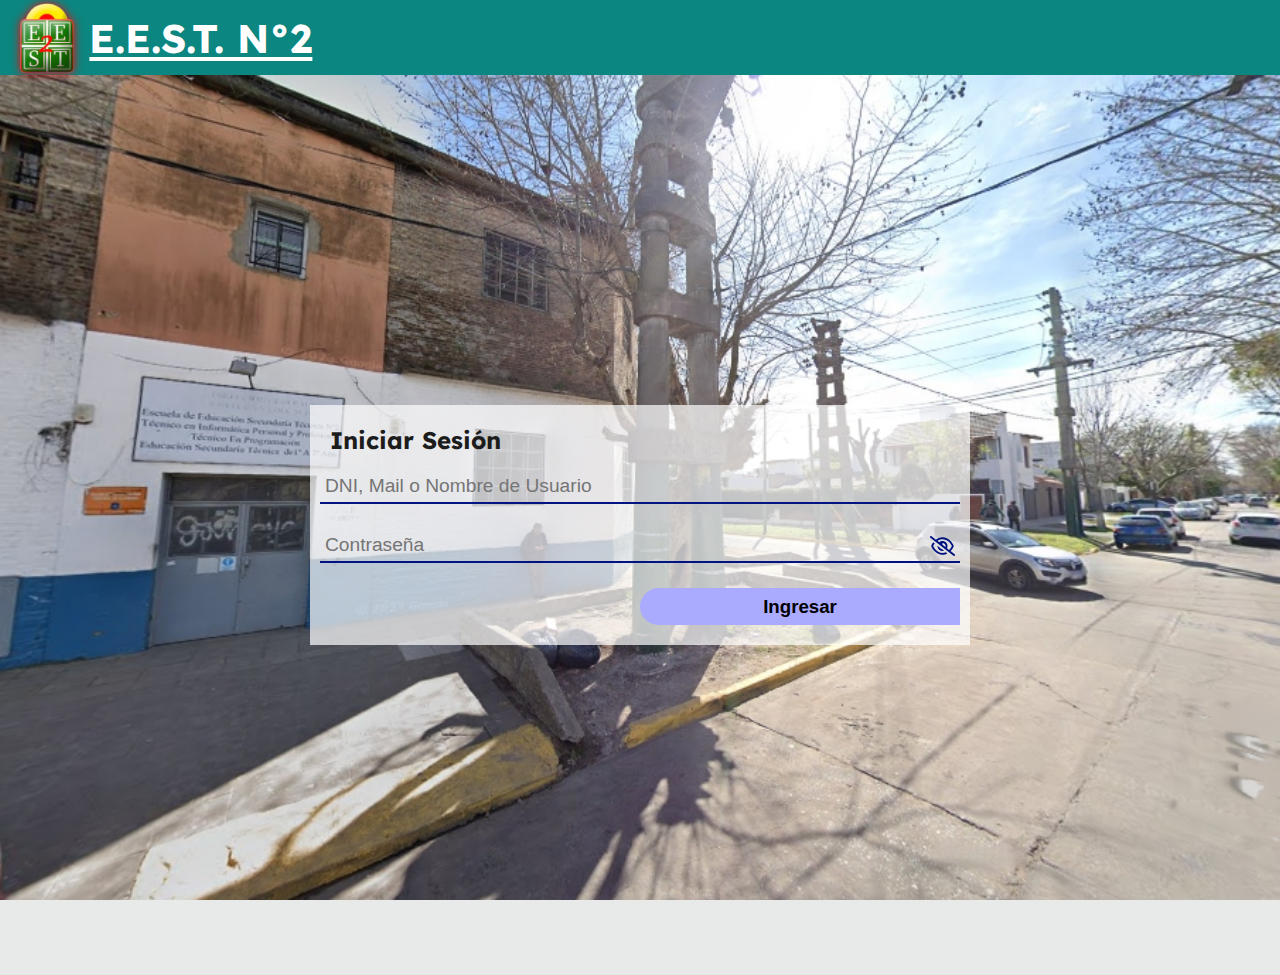
<file: index.html>
<!DOCTYPE html>
<html lang="es">
<head>
    <meta charset="UTF-8">
    <meta name="viewport" content="width=device-width, initial-scale=1.0">
    <title>Login - E.E.S.T. N°2</title>
    <link rel="icon" href="img/l.png" type="image/png">
    <link rel="stylesheet" href="styles/web/styleLogin.css">
</head>
<body>
    <header>
            <img src="img/l.png" alt="Logo del Colegio" class="logo">
            <h1>E.E.S.T. N°2</h1>
    </header>
    <main>
        <form id="loginForm">
            <h2>Iniciar Sesión</h2>
            <input type="text" id="username" class="inputUser" placeholder="DNI, Mail o Nombre de Usuario" list="user-options">
            <datalist id="user-options">
                <option value="profe">
                <option value="profes">
                <option value="profesor">
                <option value="ferrando">
                <option value="matias">
                <option value="ferrando matias">
                <option value="matias ferrando">
            </datalist>
            <div class="inputPassword">
                <input type="password" id="password" class="inputPass" placeholder="Contraseña" autocomplete="current-password">
                <span id="togglePassword" class="eyeInputPass"></span>
            </div>
            <button type="submit">Ingresar</button>
        </form>
    </main>
    <script src="scripts/script.js"></script>
</body>
</html>
</file>
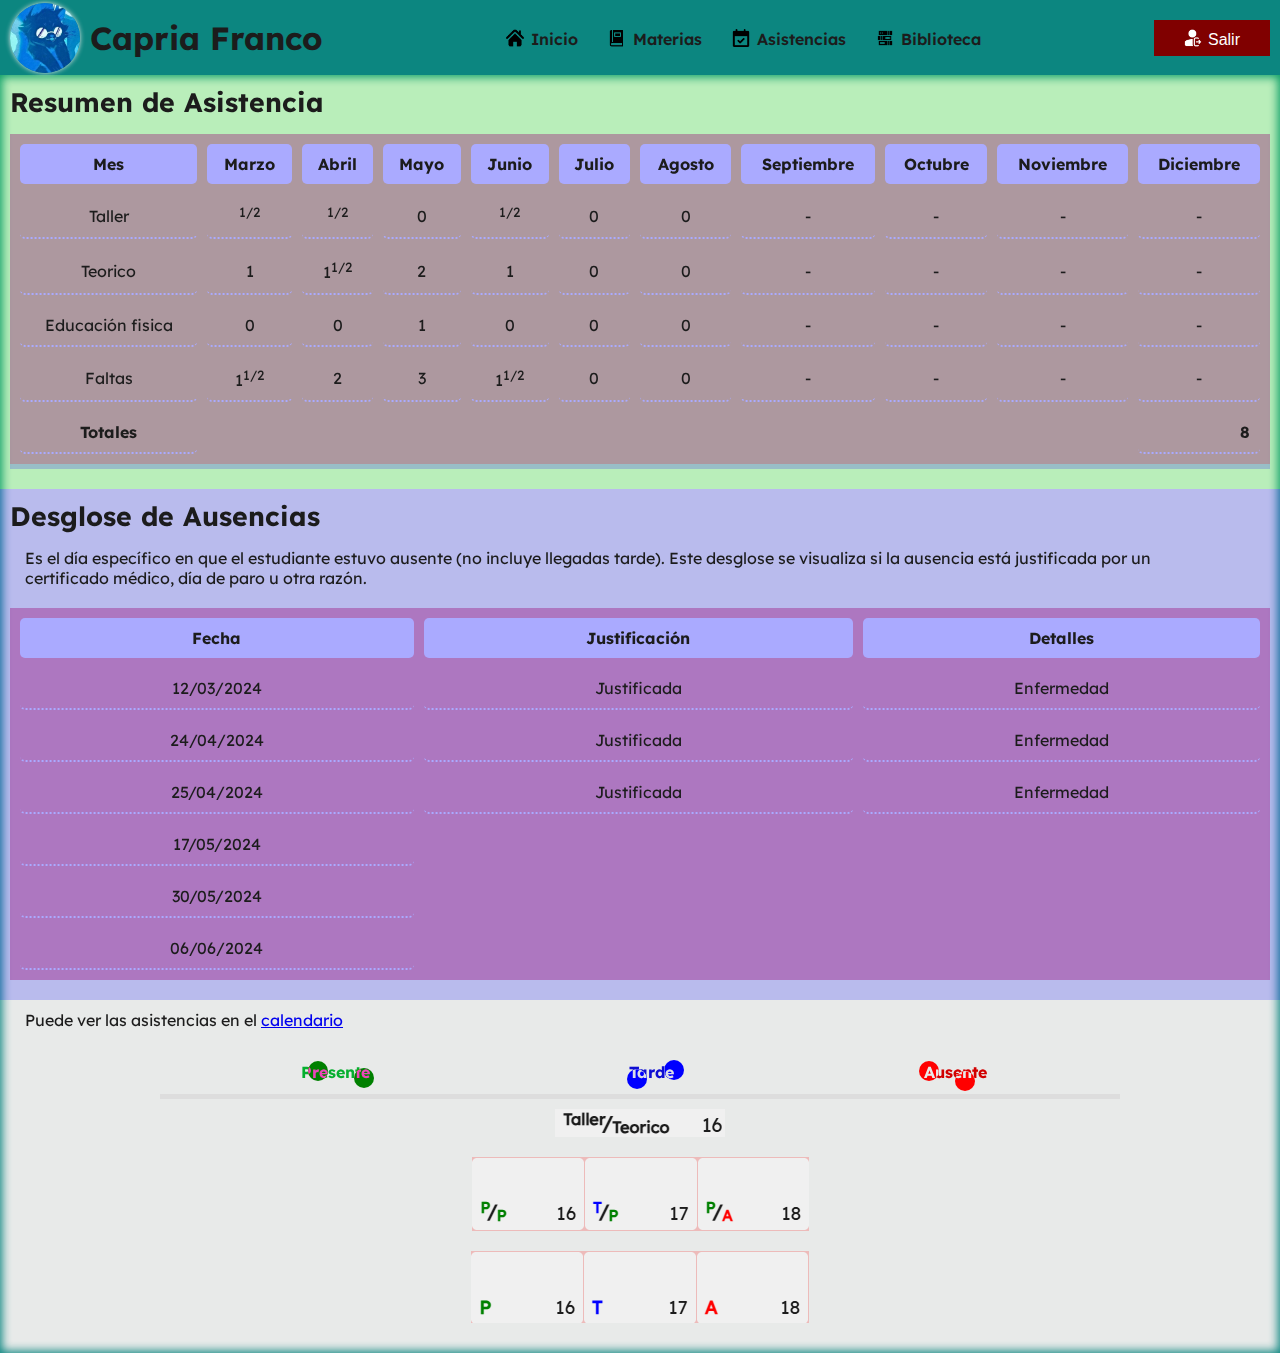
<file: pages/asistenciaAlum.html>
<!DOCTYPE html>
<html lang="es">
<head>
    <meta charset="UTF-8">
    <meta name="viewport" content="width=device-width, initial-scale=1.0">
    <title>Asistencia del usuario - E.E.S.T. N°2</title>
    <link rel="icon" href="../img/l.png" type="image/png">
    <link rel="stylesheet" href="../styles/style.css" type="text/css">
</head>
<body>
    <header id="menuHeader">
        <div class="index">
            <div class="userProfile">
                <img src="../img/perfiles/CatNegativ.jpg" class="profileImage" alt="Usuario">
                <h1 class="userName">Capria Franco</h1>
            </div>
            <nav class="navHeader">
                <ul>
                    <li><a href="menuAlum.html"><img src="../img/utilidades/casa.png" alt="inicioIMG" class="iconsHeader"> Inicio</a></li>
                    <li><a href="materiaAlum.html"><img src="../img/utilidades/libro.png" alt="MateriasIMG" class="iconsHeader"> Materias</a></li>
                    <li><a href="asistenciaAlum.html"><img src="../img/utilidades/calendario3.png" alt="asistenciaIMG" class="iconsHeader"> Asistencias</a></li>
                    <li><a href="bibliotecaAlum.html"><img src="../img/utilidades/biblioteca.png" alt="bibliotecaIMG" class="iconsHeader"> Biblioteca</a></li>
                </ul>
            </nav>
            <div class="confHeader">
                <button class="btnExit" id="btnExit"><img src="../img/utilidades/cerrarSesion.png" alt="exitIMG" class="iconsHeader"> Salir</button>
            </div>
        </div>
        <label class="btnMenuHeader" for="ckbMenuHeader">
            <input type="checkbox" id="ckbMenuHeader">
            <svg viewBox="0 0 32 32"><path class="line line-top-bottom" d="M27 10 13 10C10.8 10 9 8.2 9 6 9 3.5 10.8 2 13 2 15.2 2 17 3.8 17 6L17 26C17 28.2 18.8 30 21 30 23.2 30 25 28.2 25 26 25 23.8 23.2 22 21 22L7 22"></path><path class="line" d="M7 16 27 16"></path></svg>
        </label>
    </header>
    <main class="mainDeAsistencia">
        <section class="seccionAsistencias">
            <h2>Resumen de Asistencia</h2>
            <div class="tablaAsistenciasScroll">
                <table class="tablaAsistencias">
                    <thead>
                        <tr>
                            <th class="mes">Mes</th>
                            <th class="mes">Marzo</th>
                            <th class="mes">Abril</th>
                            <th class="mes">Mayo</th>
                            <th class="mes">Junio</th>
                            <th class="mes">Julio</th>
                            <th class="mes">Agosto</th>
                            <th class="mes">Septiembre</th>
                            <th class="mes">Octubre</th>
                            <th class="mes">Noviembre</th>
                            <th class="mes">Diciembre</th>
                        </tr>
                    </thead>
                    <tbody>
                        <tr>
                            <td>Taller</td>
                            <td><sup>1/2</sup></td>
                            <td><sup>1/2</sup></td>
                            <td>0</td>
                            <td><sup>1/2</sup></td>
                            <td>0</td>
                            <td>0</td>
                            <td>-</td>
                            <td>-</td>
                            <td>-</td>
                            <td>-</td>
                        </tr>
                        <tr>
                            <td>Teorico</td>
                            <td>1</td>
                            <td>1<sup>1/2</sup></td>
                            <td>2</td>
                            <td>1</td>
                            <td>0</td>
                            <td>0</td>
                            <td>-</td>
                            <td>-</td>
                            <td>-</td>
                            <td>-</td>
                        </tr>
                        <tr>
                            <td>Educación fisica</td>
                            <td>0</td>
                            <td>0</td>
                            <td>1</td>
                            <td>0</td>
                            <td>0</td>
                            <td>0</td>
                            <td>-</td>
                            <td>-</td>
                            <td>-</td>
                            <td>-</td>
                        </tr>
                        <tr>
                            <td>Faltas</td>
                            <td>1<sup>1/2</sup></td>
                            <td>2</td>
                            <td>3</td>
                            <td>1<sup>1/2</sup></td>
                            <td>0</td>
                            <td>0</td>
                            <td>-</td>
                            <td>-</td>
                            <td>-</td>
                            <td>-</td>
                        </tr>
                        <tr class="tablaAsistenciasTotales">
                            <td>Totales</td>
                            <td class="tablaAsistenciasTotalesInvisible" colspan="9"></td>
                            <td class="tablaAsistenciasTotalesContador">8</td>
                        </tr>
                    </tbody>
                </table>
            </div>           
        </section>
        <section class="secionDesglose">
            <h2>Desglose de Ausencias</h2>
            <p class="textoDesglose">Es el día específico en que el estudiante estuvo ausente (no incluye llegadas tarde). Este desglose se visualiza si la ausencia está justificada por un certificado médico, día de paro u otra razón.</p>
            <div class="tablaDesgloseScroll">
                <table class="tablaDesglose">
                    <thead>
                        <tr>
                            <th>Fecha</th>
                            <th>Justificación</th>
                            <th>Detalles</th>
                        </tr>
                    </thead>
                    <tbody>
                        <tr>
                            <td>12/03/2024</td>
                            <td>Justificada</td>
                            <td>Enfermedad</td>
                        </tr>
                        <tr>
                            <td>24/04/2024</td>
                            <td>Justificada</td>
                            <td>Enfermedad</td>
                        </tr>
                        <tr>
                            <td>25/04/2024</td>
                            <td>Justificada</td>
                            <td>Enfermedad</td>
                        </tr>
                        <tr>
                            <td>17/05/2024</td>
                            <td class="tablaDesgloseInvisible"></td>
                            <td class="tablaDesgloseInvisible"></td>
                        </tr>
                        <tr>
                            <td>30/05/2024</td>
                            <td class="tablaDesgloseInvisible"></td>
                            <td class="tablaDesgloseInvisible"></td>
                        </tr>
                        <tr>
                            <td>06/06/2024</td>
                            <td class="tablaDesgloseInvisible"></td>
                            <td class="tablaDesgloseInvisible"></td>
                        </tr>
                    </tbody>
                </table>   
            </div>
        </section>
        <div class="infoAsistencias">
            <p>Puede ver las asistencias en el <a href="menuAlum.html">calendario</a></p>
            <table class="tablaInfo">
                <thead>
                    <tr>
                        <th>
                            <div class="tablaInfoPresenteEsferico"></div>
                            <div class="tablaInfoPresenteEsfericoSec"></div>
                            <span class="tablaInfoPresente">Presente</span>
                        </th>
                        <th>
                            <div class="tablaInfoTardeEsferico"></div>
                            <div class="tablaInfoTardeEsfericoSec"></div>
                            <span class="tablaInfoTarde">Tarde</span>
                        </th>
                        <th>
                            <div class="tablaInfoAusenteEsferico"></div>
                            <div class="tablaInfoAusenteEsfericoSec"></div>
                            <span class="tablaInfoAusente">Ausente</span>
                        </th>
                    </tr>
                </thead>
                <tbody>
                    <tr>
                        <td colspan="3"><img src="../img/datos/calendarioInfo.png" alt="metadatos" class="infoAsistenciasIMG"></td>
                    </tr>
                    <tr>
                        <td colspan="3"><img src="../img/datos/calendarioDoble.png" alt="metadatos" class="infoAsistenciasIMG"></td>
                    </tr>
                    <tr>
                        <td colspan="3"><img src="../img/datos/calendario.png" alt="metadatos" class="infoAsistenciasIMG"></td>
                    </tr>
                </tbody>
            </table>
        </div>
    </main>
    <script src="../scripts/Header.js"></script>
    <script src="../scripts/userAsistencia.js"></script>
</body>
</html>
</file>
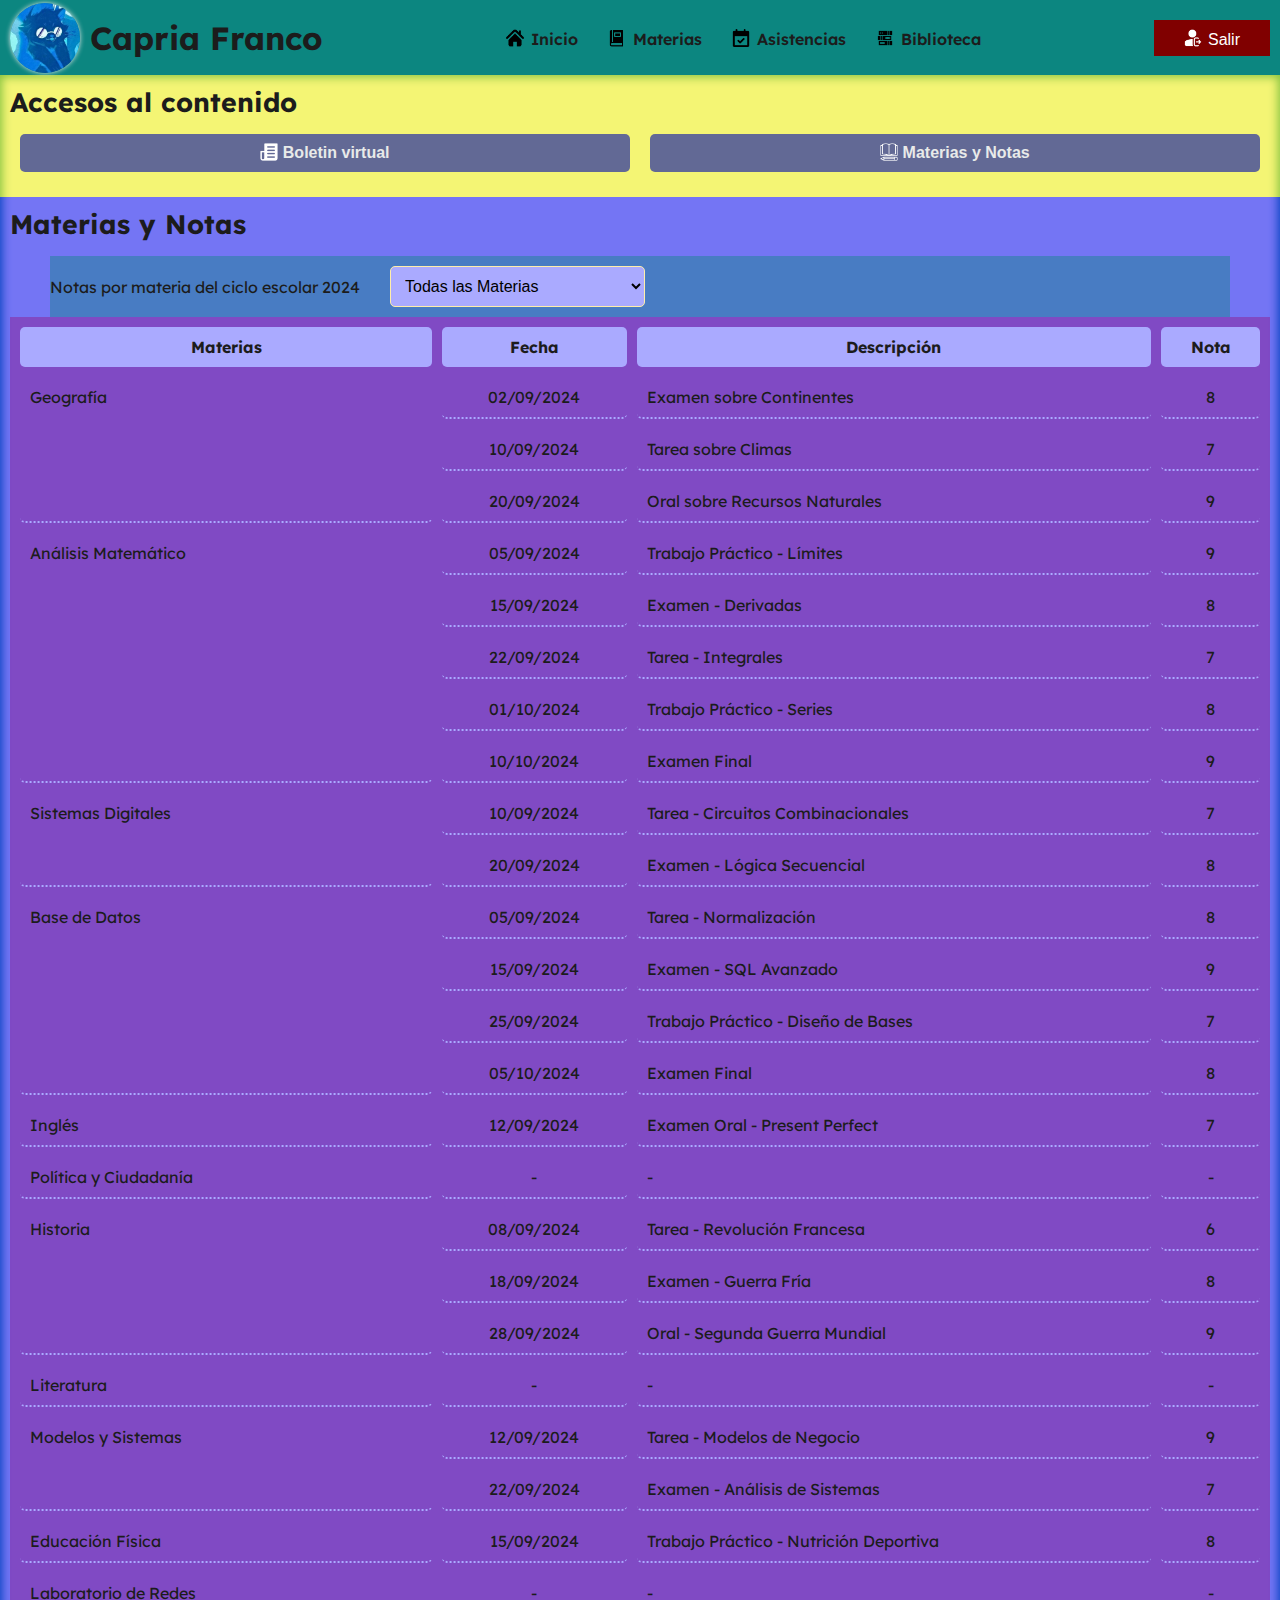
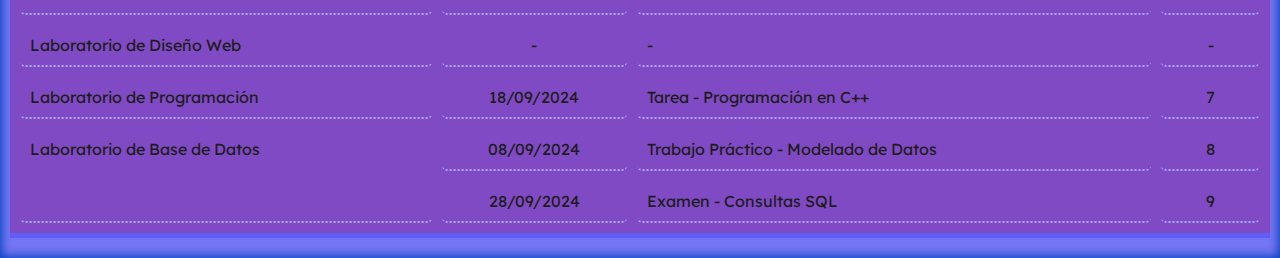
<file: pages/materiaAlum.html>
<!DOCTYPE html>
<html lang="es">
<head>
    <meta charset="UTF-8">
    <meta name="viewport" content="width=device-width, initial-scale=1.0">
    <title>Materias del usuario - E.E.S.T. N°2</title>
    <link rel="icon" href="../img/l.png" type="image/png">
    <link rel="stylesheet" href="../styles/style.css" type="text/css">
</head>
<body>
    <header id="menuHeader">
        <div class="index">
            <div class="userProfile">
                <img src="../img/perfiles/CatNegativ.jpg" class="profileImage" alt="Usuario">
                <h1 class="userName">Capria Franco</h1>
            </div>
            <nav class="navHeader">
                <ul>
                    <li><a href="menuAlum.html"><img src="../img/utilidades/casa.png" alt="inicioIMG" class="iconsHeader"> Inicio</a></li>
                    <li><a href="materiaAlum.html"><img src="../img/utilidades/libro.png" alt="MateriasIMG" class="iconsHeader"> Materias</a></li>
                    <li><a href="asistenciaAlum.html"><img src="../img/utilidades/calendario3.png" alt="asistenciaIMG" class="iconsHeader"> Asistencias</a></li>
                    <li><a href="bibliotecaAlum.html"><img src="../img/utilidades/biblioteca.png" alt="bibliotecaIMG" class="iconsHeader"> Biblioteca</a></li>
                </ul>
            </nav>
            <div class="confHeader">
                <button class="btnExit" id="btnExit"><img src="../img/utilidades/cerrarSesion.png" alt="exitIMG" class="iconsHeader"> Salir</button>
            </div>
        </div>
        <label class="btnMenuHeader" for="ckbMenuHeader">
            <input type="checkbox" id="ckbMenuHeader">
            <svg viewBox="0 0 32 32"><path class="line line-top-bottom" d="M27 10 13 10C10.8 10 9 8.2 9 6 9 3.5 10.8 2 13 2 15.2 2 17 3.8 17 6L17 26C17 28.2 18.8 30 21 30 23.2 30 25 28.2 25 26 25 23.8 23.2 22 21 22L7 22"></path><path class="line" d="M7 16 27 16"></path></svg>
        </label>
    </header>
    <main class="mainMateriasAlum">
        <section class="seccionAccesosMaterias">
            <h2>Accesos al contenido</h2>
            <div class="accesoPart1 accesoPart1Materias">
                <button class="btnsAccesos" id="seccionBoletinCel"><img src="../img/utilidades/boletinLight.png" alt="boletin" class="iconsAcceso"> Boletin virtual</button>
                <button class="btnsAccesos" id="seccionMateriasCel"><img src="../img/utilidades/materiasYnotasLight.png" alt="materias" class="iconsAcceso"> Materias y Notas</button>
            </div>
        </section>
        <section class="seccionMaterias">
            <h2>Materias y Notas</h2>
            <nav>
                <p>Notas por materia del ciclo escolar 2024</p>
                <select name="filtroMateria" id="filtroMateria">
                    <option value="todos" selected>Todas las Materias</option>
                    <option value="geografia">Geografía</option>
                    <option value="analisis-matematico">Análisis Matemático</option>
                    <option value="sistemas-digitales">Sistemas Digitales</option>
                    <option value="base-de-datos">Base de Datos</option>
                    <option value="ingles">Inglés</option>
                    <option value="politica-y-ciudadania">Política y Ciudadanía</option>
                    <option value="historia">Historia</option>
                    <option value="literatura">Literatura</option>
                    <option value="modelos-y-sistemas">Modelos y Sistemas</option>
                    <option value="educacion-fisica">Educación Física</option>
                    <option value="laboratorio-de-redes">Laboratorio de Redes</option>
                    <option value="laboratorio-de-diseno-web">Laboratorio de Diseño Web</option>
                    <option value="laboratorio-de-programacion">Laboratorio de Programación</option>
                    <option value="laboratorio-de-base-de-datos">Laboratorio de Base de Datos</option>
                </select>
            </nav>
            <div class="tablaMateriasScroll">
                <table class="tablaMaterias">
                    <thead>
                        <tr>
                            <th scope="col">Materias</th>
                            <th scope="col">Fecha</th>
                            <th scope="col">Descripción</th>
                            <th scope="col">Nota</th>
                        </tr>
                    </thead>
                    <tbody id="materia-geografia">
                        <tr>
                            <td rowspan="3" class="nombreMateria">Geografía</td>
                            <td>02/09/2024</td>
                            <td>Examen sobre Continentes</td>
                            <td>8</td>
                        </tr>
                        <tr class="notasExtras">
                            <td>10/09/2024</td>
                            <td>Tarea sobre Climas</td>
                            <td>7</td>
                        </tr>
                        <tr class="notasExtras">
                            <td>20/09/2024</td>
                            <td>Oral sobre Recursos Naturales</td>
                            <td>9</td>
                        </tr>
                    </tbody>
                    <tbody id="materia-analisis-matematico">
                        <tr>
                            <td rowspan="5" class="nombreMateria">Análisis Matemático</td>
                            <td>05/09/2024</td>
                            <td>Trabajo Práctico - Límites</td>
                            <td>9</td>
                        </tr>
                        <tr class="notasExtras">
                            <td>15/09/2024</td>
                            <td>Examen - Derivadas</td>
                            <td>8</td>
                        </tr>
                        <tr class="notasExtras">
                            <td>22/09/2024</td>
                            <td>Tarea - Integrales</td>
                            <td>7</td>
                        </tr>
                        <tr class="notasExtras">
                            <td>01/10/2024</td>
                            <td>Trabajo Práctico - Series</td>
                            <td>8</td>
                        </tr>
                        <tr class="notasExtras">
                            <td>10/10/2024</td>
                            <td>Examen Final</td>
                            <td>9</td>
                        </tr>
                    </tbody>
                    <tbody id="materia-sistemas-digitales">
                        <tr>
                            <td rowspan="2" class="nombreMateria">Sistemas Digitales</td>
                            <td>10/09/2024</td>
                            <td>Tarea - Circuitos Combinacionales</td>
                            <td>7</td>
                        </tr>
                        <tr class="notasExtras">
                            <td>20/09/2024</td>
                            <td>Examen - Lógica Secuencial</td>
                            <td>8</td>
                        </tr>
                    </tbody>
                    <tbody id="materia-base-de-datos">
                        <tr>
                            <td rowspan="4" class="nombreMateria">Base de Datos</td>
                            <td>05/09/2024</td>
                            <td>Tarea - Normalización</td>
                            <td>8</td>
                        </tr>
                        <tr class="notasExtras">
                            <td>15/09/2024</td>
                            <td>Examen - SQL Avanzado</td>
                            <td>9</td>
                        </tr>
                        <tr class="notasExtras">
                            <td>25/09/2024</td>
                            <td>Trabajo Práctico - Diseño de Bases</td>
                            <td>7</td>
                        </tr>
                        <tr class="notasExtras">
                            <td>05/10/2024</td>
                            <td>Examen Final</td>
                            <td>8</td>
                        </tr>
                    </tbody>
                    <tbody id="materia-ingles">
                        <tr>
                            <td>Inglés</td>
                            <td>12/09/2024</td>
                            <td>Examen Oral - Present Perfect</td>
                            <td>7</td>
                        </tr>
                    </tbody>
                    <tbody id="materia-politica-y-ciudadania">
                        <tr>
                            <td>Política y Ciudadanía</td>
                            <td>-</td>
                            <td>-</td>
                            <td>-</td>
                        </tr>
                    </tbody>
                    <tbody id="materia-historia">
                        <tr>
                            <td rowspan="3" class="nombreMateria">Historia</td>
                            <td>08/09/2024</td>
                            <td>Tarea - Revolución Francesa</td>
                            <td>6</td>
                        </tr>
                        <tr class="notasExtras">
                            <td>18/09/2024</td>
                            <td>Examen - Guerra Fría</td>
                            <td>8</td>
                        </tr>
                        <tr class="notasExtras">
                            <td>28/09/2024</td>
                            <td>Oral - Segunda Guerra Mundial</td>
                            <td>9</td>
                        </tr>
                    </tbody>
                    <tbody id="materia-literatura">
                        <tr>
                            <td>Literatura</td>
                            <td>-</td>
                            <td>-</td>
                            <td>-</td>
                        </tr>
                    </tbody>
                    <tbody id="materia-modelos-y-sistemas">
                        <tr>
                            <td rowspan="2" class="nombreMateria">Modelos y Sistemas</td>
                            <td>12/09/2024</td>
                            <td>Tarea - Modelos de Negocio</td>
                            <td>9</td>
                        </tr>
                        <tr class="notasExtras">
                            <td>22/09/2024</td>
                            <td>Examen - Análisis de Sistemas</td>
                            <td>7</td>
                        </tr>
                    </tbody>
                    <tbody id="materia-educacion-fisica">
                        <tr>
                            <td>Educación Física</td>
                            <td>15/09/2024</td>
                            <td>Trabajo Práctico - Nutrición Deportiva</td>
                            <td>8</td>
                        </tr>
                    </tbody>
                    <tbody id="materia-laboratorio-de-redes">
                        <tr>
                            <td>Laboratorio de Redes</td>
                            <td>-</td>
                            <td>-</td>
                            <td>-</td>
                        </tr>
                    </tbody>
                    <tbody id="materia-laboratorio-de-diseno-web">
                        <tr>
                            <td>Laboratorio de Diseño Web</td>
                            <td>-</td>
                            <td>-</td>
                            <td>-</td>
                        </tr>
                    </tbody>
                    <tbody id="materia-laboratorio-de-programacion">
                        <tr>
                            <td>Laboratorio de Programación</td>
                            <td>18/09/2024</td>
                            <td>Tarea - Programación en C++</td>
                            <td>7</td>
                        </tr>
                    </tbody>
                    <tbody id="materia-laboratorio-de-base-de-datos">
                        <tr>
                            <td rowspan="2" class="nombreMateria">Laboratorio de Base de Datos</td>
                            <td>08/09/2024</td>
                            <td>Trabajo Práctico - Modelado de Datos</td>
                            <td>8</td>
                        </tr>
                        <tr class="notasExtras">
                            <td>28/09/2024</td>
                            <td>Examen - Consultas SQL</td>
                            <td>9</td>
                        </tr>
                    </tbody>
                </table>
            </div>
        </section>
        <section class="seccionBoletin">
            <h2>Boletin Digital</h2>
            <table class="tablaBoletin">
                <thead>
                    <tr>
                        <th>Materias</th>
                        <th>1<sup>er</sup> <span class="boletinCuatri">Cuatrimestre</span></th>
                        <th>2<sup>do</sup> <span class="boletinCuatri">Cuatrimestre</span></th>
                        <th><span class="boletinFinal">Final</span></th>
                    </tr>
                </thead>
                <tbody>
                    <tr>
                        <td>Geografía</td>
                        <td>tea</td>
                        <td>-</td>
                        <td>-</td>
                    </tr>
                    <tr>
                        <td>Análisis Matemático</td>
                        <td>tea</td>
                        <td>-</td>
                        <td>-</td>
                    </tr>
                    <tr>
                        <td>Sistemas Digitales</td>
                        <td>tea</td>
                        <td>-</td>
                        <td>-</td>
                    </tr>
                    <tr>
                        <td>Base de Datos</td>
                        <td>tea</td>
                        <td>-</td>
                        <td>-</td>
                    </tr>
                    <tr>
                        <td>Inglés</td>
                        <td>tea</td>
                        <td>-</td>
                        <td>-</td>
                    </tr>
                    <tr>
                        <td>Política y Ciudadanía</td>
                        <td>tea</td>
                        <td>-</td>
                        <td>-</td>
                    </tr>
                    <tr>
                        <td>Historia</td>
                        <td>tea</td>
                        <td>-</td>
                        <td>-</td>
                    </tr>
                    <tr>
                        <td>Literatura</td>
                        <td>tea</td>
                        <td>-</td>
                        <td>-</td>
                    </tr>
                    <tr>
                        <td>Modelos y Sistemas</td>
                        <td>tea</td>
                        <td>-</td>
                        <td>-</td>
                    </tr>
                    <tr>
                        <td>Educación Física</td>
                        <td>tea</td>
                        <td>-</td>
                        <td>-</td>
                    </tr>
                    <tr>
                        <td>Laboratorio de Redes</td>
                        <td>tea</td>
                        <td>-</td>
                        <td>-</td>
                    </tr>
                    <tr>
                        <td>Laboratorio de Diseño Web</td>
                        <td>tea</td>
                        <td>-</td>
                        <td>-</td>
                    </tr>
                    <tr>
                        <td>Laboratorio de Programación</td>
                        <td>tea</td>
                        <td>-</td>
                        <td>-</td>
                    </tr>
                    <tr>
                        <td>Laboratorio de Base de Datos</td>
                        <td>tea</td>
                        <td>-</td>
                        <td>-</td>
                    </tr>
                </tbody>
            </table>
        </section>
    </main>
    <script src="../scripts/Header.js"></script>
    <script src="../scripts/userMaterias.js"></script>
</body>
</html>
</file>
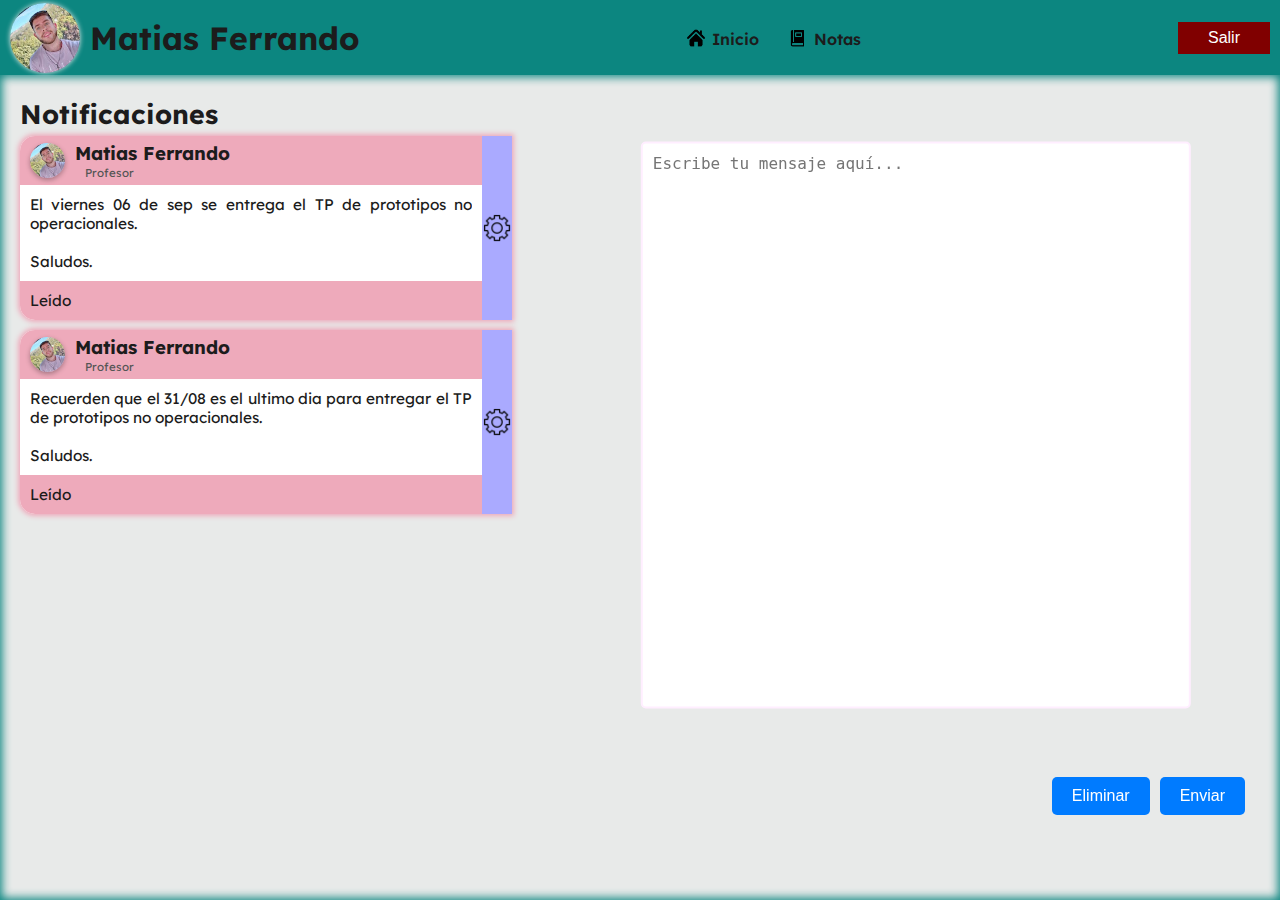
<file: pages/menuProfe.html>
<!DOCTYPE html>
<html lang="es">
<head>
    <meta charset="UTF-8">
    <meta name="viewport" content="width=device-width, initial-scale=1.0">
    <title>Matias Ferrando - Profesor - E.E.S.T. N°2</title>
    <link rel="icon" href="../img/l.png" type="image/png">
    <link rel="stylesheet" href="../styles/web/styleProf.css" type="text/css">
</head>
<body>
    <header id="menuHeader">
        <div class="index">
            <div class="userProfile">
                <img src="../img/perfiles/FerrandoMatias.jpg" class="profileImage" alt="Usuario">
                <h1 class="userName">Matias Ferrando</h1>
            </div>
            <nav class="navHeader">
                <ul>
                    <li><a href="menuProfe.html"><img src="../img/utilidades/casa.png" alt="inicioIMG" class="iconsHeader"> Inicio</a></li>
                    <li><a href="notasProfes.html"><img src="../img/utilidades/libro.png" alt="MateriasIMG" class="iconsHeader"> Notas</a></li>
                    <!--<li><a href="asistenciaProfe.html">Asistencia</a></li>
                    <li><a href=""></a></li>-->
                </ul>
            </nav>
            <div class="confHeader">
                <button class="btnExit" id="btnExit">Salir</button>
            </div>
        </div>
        <label class="btnMenuHeader" for="ckbMenuHeader">
            <input type="checkbox" id="ckbMenuHeader">
            <svg viewBox="0 0 32 32"><path class="line line-top-bottom" d="M27 10 13 10C10.8 10 9 8.2 9 6 9 3.5 10.8 2 13 2 15.2 2 17 3.8 17 6L17 26C17 28.2 18.8 30 21 30 23.2 30 25 28.2 25 26 25 23.8 23.2 22 21 22L7 22"></path><path class="line" d="M7 16 27 16"></path></svg>
        </label>
    </header>
    <main>
        <section class="notifications-container">
            <h2>Notificaciones</h2>
            <section class="notifications" id="notificationsContainer"></section>
        </section>
        <section class="create-notification">
            <textarea id="notificationMessage" placeholder="Escribe tu mensaje aquí..."></textarea>
            <div class="btnDeMensajesOptions">
                <button id="clearMessage">Eliminar</button>
                <button id="sendMessage">Enviar</button>
            </div>
        </section>
        <div id="alertContainer" class="alert-container hidden">
            <div class="alert-card">
                <p id="alertMessage">Este es un mensaje de alerta.</p>
                <button id="alertCloseBtn">Cerrar</button>
            </div>
        </div>
        <div id="confirmContainer" class="alert-container hidden">
            <div class="alert-card">
                <p id="confirmMessage">¿Estás seguro?</p>
                <div class="confirm-buttons">
                    <button id="confirmYesBtn">Sí</button>
                    <button id="confirmNoBtn">No</button>
                </div>
            </div>
        </div>
    </main>    
    <script src="../scripts/profeMenu.js"></script>
    <script src="../scripts/Header.js"></script>
</body>
</html>
</file>
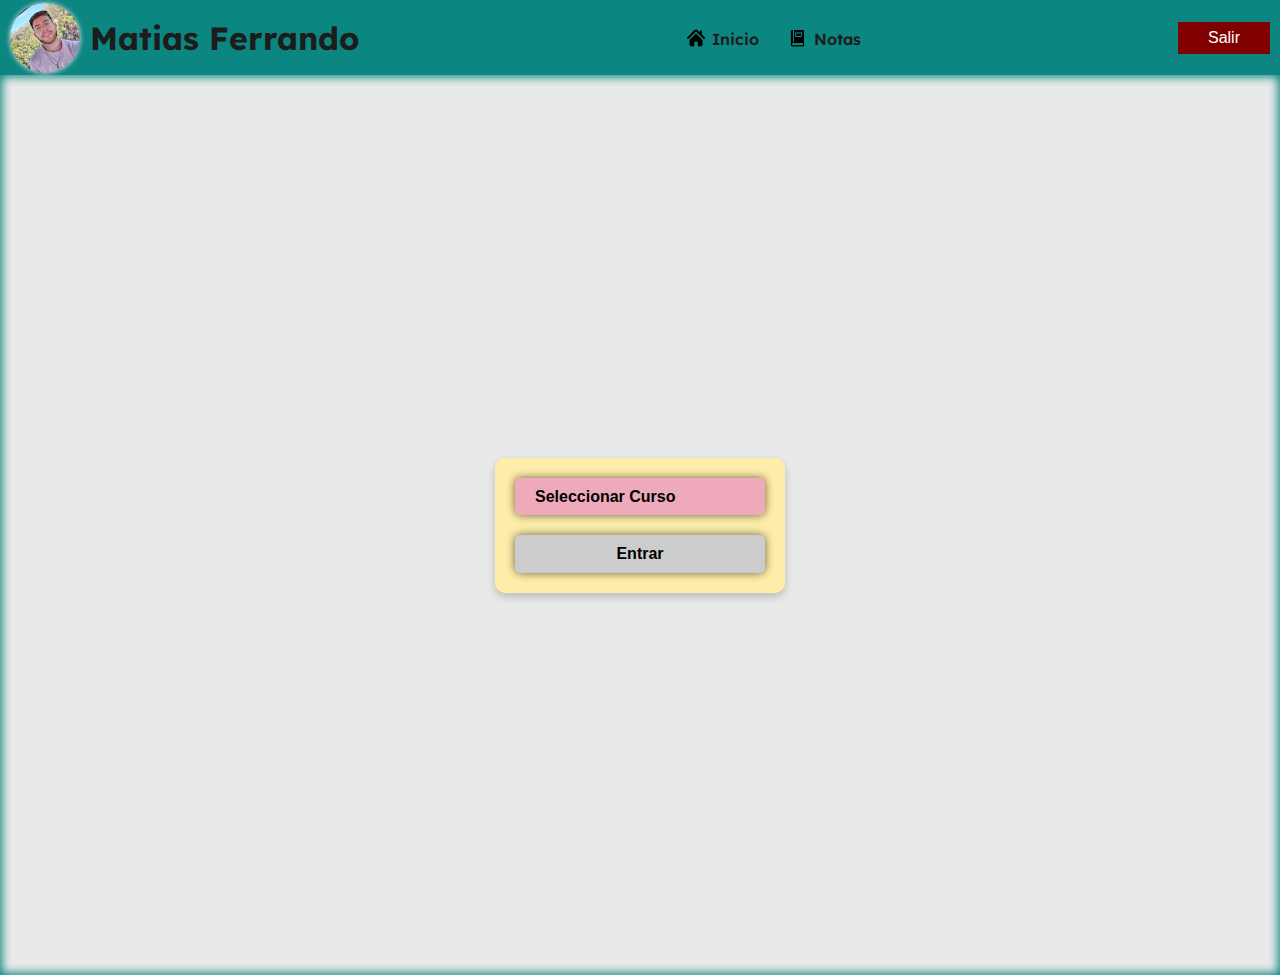
<file: pages/notasProfes.html>
<!DOCTYPE html>
<html lang="es">
<head>
    <meta charset="UTF-8">
    <meta name="viewport" content="width=device-width, initial-scale=1.0">
    <title>Materias -  Profesor - M. Ferrando - E.E.S.T. N°2</title>
    <link rel="icon" href="../img/l.png" type="image/png">
    <link rel="stylesheet" href="../styles/web/styleProf.css" type="text/css">
</head>
<body>
    <header id="menuHeader">
        <div class="index">
            <div class="userProfile">
                <img src="../img/perfiles/FerrandoMatias.jpg" class="profileImage" alt="Usuario">
                <h1 class="userName">Matias Ferrando</h1>
            </div>
            <nav class="navHeader">
                <ul>
                    <li><a href="menuProfe.html"><img src="../img/utilidades/casa.png" alt="inicioIMG" class="iconsHeader"> Inicio</a></li>
                    <li><a href="notasProfes.html"><img src="../img/utilidades/libro.png" alt="MateriasIMG" class="iconsHeader"> Notas</a></li>
                    <!--<li><a href="asistenciaProfe.html">Asistencia</a></li>
                    <li><a href=""></a></li>-->
                </ul>
            </nav>
            <div class="confHeader">
                <button class="btnExit" id="btnExit">Salir</button>
            </div>
        </div>
        <label class="btnMenuHeader" for="ckbMenuHeader">
            <input type="checkbox" id="ckbMenuHeader">
            <svg viewBox="0 0 32 32"><path class="line line-top-bottom" d="M27 10 13 10C10.8 10 9 8.2 9 6 9 3.5 10.8 2 13 2 15.2 2 17 3.8 17 6L17 26C17 28.2 18.8 30 21 30 23.2 30 25 28.2 25 26 25 23.8 23.2 22 21 22L7 22"></path><path class="line" d="M7 16 27 16"></path></svg>
        </label>
    </header>
        <!-- lo que tengo que hacer-->
        <!--seccion inicial, ocupa toda la pantalla, un control en el centro con los btns "curso" y "entrar" curso habre un menu para seleccionar entre "5to, 6to, 7mo - 1ra, 2da" son dos de cada uno 2 5to uno primera y el otro segunda, etc. es obligatorio, al tener una se muestra esa opcin al costado osea si elige 5to 2da, se ve el btn "curso" "5to 2da" en un texto, al tener una opcion, se habilita entrar. al entrera se cierra, la opcion da lo mismo ya que solo es algo visual.-->

        <!--luego de cerrar la enterior sigue este-->
        <!--3 secciones, | | |, la del centro no se ve ya que depende del primero, la primera tiene de titulo Alumnos debajo una lista con scroll, y "alumn 1" al 30, estilo btns, debajo de esta lista 2 btns "+","-" lo q el "+" agrega un alumno osea "alumn 31".. etc, el "-" necesita seleccionar uno de la lista   de alumnos, darle a - y este le pide si esta seguro de eliminar ese alumno si si lo saca. al dar click en uno de esta lista de alumnos, se activa el secction del medio, esta es un sible contenedor centrado con el nombre del alumno el mismo seleccionado 3 btns q al lado tienen un texto cada uno, el primer btn es "Opciones" en la que elige entre examen, oral, tp, exposicion, asistencia, conducta, materia, otro (otro habre un input en el centro q solicite esta nueva opcion), de la q seleccione o agrege se pone al lado del btn. del segundo btn es "Nota" este tiene conceptuales "ted, tep, tea" y numericas del 1 al 10 con coma, no mayor a 10 ni menor a 1, 3er btn "subir" este no hace nada mas que limpiar todo esto, osea sacaa la seccion, saca las opciones y desmarca al alumno seleccionado en la lista.-->
        <!--la tersser seccion, titulo "curso", debajo el  texto curso y al lado una flecha de btn que al  dar salen las opciones de antes solo q con la implementacion que al final dice "Otros" y con esta puedo agregar otro curso, debajo de esto esta otro titulo "Materia/s" con el nombre de la meteria y una flecha con las materias y Otros para agregar.-->
        <!--cuando se ingresa todos tienen los mismos alumnos del 1 al 30, en materias por ejemplo 5to 1ra y 2da tienene la meteria Modelos y Sistemas, 6to 1ra y 2da tienen 2 materias, "Sistemas de gestion y autogestion, seguimiento informatico", y 7mo 1ra y 2da no tengo los horarios asi q pone las 3 juntas y ya fue.-->
        <main>
            <section class="full-screen-section initial-section">
                <div class="course-selection">
                    <div class="course-selection-container">
                        <div class="course-select-wrapper">
                            <select id="courseSelect" aria-label="Seleccionar Curso">
                                <option value="" disabled selected>Seleccionar Curso</option>
                                <option value="5to 1ra">5<sup>to</sup> 1<sup>ra</sup></option>
                                <option value="5to 2da">5<sup>to</sup> 2<sup>da</sup></option>
                                <option value="6to 1ra">6<sup>to</sup> 1<sup>ra</sup></option>
                                <option value="6to 2da">6<sup>to</sup> 2<sup>da</sup></option>
                                <option value="7mo 1ra">7<sup>mo</sup> 1<sup>ra</sup></option>
                                <option value="7mo 2da">7<sup>mo</sup> 2<sup>da</sup></option>
                            </select>
                        </div>
                        <button id="enterBtn" disabled>Entrar</button>
                    </div>
                </div>
            </section>
            <section class="main-content hidden">
                <div class="students">
                    <h2>Alumnos</h2>
                    <div class="seperador"></div>
                    <div class="studentList" id="studentList">
                        <button class="student-btn">Capria Franco</button>
                        <button class="student-btn">Ana Mia Arce</button>
                        <button class="student-btn">Aaron Fariaz</button>
                        <button class="student-btn">Videla Tomas</button>
                        <button class="student-btn">Barrios Rios</button>
                        <button class="student-btn">Mansilla Bruno</button>
                        <button class="student-btn">Cabarcos Florencia</button>
                        <button class="student-btn">Payaslian Ochoa</button>
                        <button class="student-btn">Fernandez Alexis</button>
                        <button class="student-btn">Castaño Nazareno</button>
                        <button class="student-btn">Ceijas Valentin</button>
                        <button class="student-btn">Zambianchi Thiago</button>
                        <button class="student-btn">Zacarias Bruno</button>
                        <button class="student-btn">Francisico Juarez</button>
                        <button class="student-btn">Sacarias Lusiano</button>
                        <button class="student-btn">Arenales Matias</button>
                        <button class="student-btn">Rivarola Ignacio</button>
                        <button class="student-btn">Aispuru Nehuen</button>
                        <button class="student-btn">Riscal Santiago</button>
                        <button class="student-btn">Fernandez Santiago</button>
                        <button class="student-btn">Araujo Santino</button>
                        <button class="student-btn">Salas Teo</button>
                        <button class="student-btn">Cespedes Trinidad</button>
                    </div>
                    <div class="seperador"></div>
                    <div class="student-controls">
                        <button id="addStudent">Nuevo alum.</button>
                        <button id="removeStudent">Quitar alum.</button>
                    </div>
                </div>
                <div class="notes">
                    <div class="notesContainerSub" id="notesContainer">
                        <h2 id="studentNameTitle">NombreAlumnSelect</h2>
                        <div class="notesAll">
                            <div class="note-options">
                                <button class="btnNotes" id="optionsBtn">Opciones</button>
                                <span id="selectedOption"></span>
                            </div>
                            <div class="note-grade">
                                <button class="btnNotes" id="gradeBtn">Nota</button>
                                <span id="selectedGrade"></span>
                            </div>
                            <button class="btnNotes" id="uploadBtn">Subir</button>
                        </div>
                    </div>
                </div>
                <div class="subjects">
                    <div class="subjectCurso">
                        <h2>Curso</h2>
                        <select id="courseSelect" aria-label="Seleccionar Curso">
                            <option value="" disabled>Seleccionar Curso</option>
                            <option value="5to 1ra">5<sup>to</sup> 1<sup>ra</sup></option>
                            <option value="5to 2da" selected>5<sup>to</sup> 2<sup>da</sup></option>
                            <option value="6to 1ra">6<sup>to</sup> 1<sup>ra</sup></option>
                            <option value="6to 2da">6<sup>to</sup> 2<sup>da</sup></option>
                            <option value="7mo 1ra">7<sup>mo</sup> 1<sup>ra</sup></option>
                            <option value="7mo 2da">7<sup>mo</sup> 2<sup>da</sup></option>
                        </select>
                    </div>
                    <div class="subjectMateria">
                        <h2>Materias</h2>
                        <select id="courseSelect" aria-label="Seleccionar Curso">
                            <option value="" disabled>Seleccionar Materia</option>
                            <option value="Modelos y Sistemas">Modelos y Sistemas</option>
                            <option value="Sistemas de Gestión y Autogestión">Sistemas de Gestión y Autogestión</option>
                            <option value="Seguridad Informático">Seguridad Informático</option>
                        </select>
                    </div>
                </div>
            </section>
            <div id="studentModal" class="modal">
                <div class="modal-content">
                    <span class="close">&times;</span>
                    <h2>Agregar Nuevo Alumno</h2>
                    <input type="text" id="studentNameInput" placeholder="Nombre del alumno">
                    <button id="confirmAddStudent">Agregar</button>
                </div>
            </div>
            <!-- Modal para Confirmación de Eliminación -->
            <div id="confirmDeleteModal" class="modal">
                <div class="modal-content">
                    <span class="close" id="closeConfirmDeleteModal">&times;</span>
                    <h2>Confirmar Eliminación</h2>
                    <p>¿Está seguro de que desea eliminar al alumno seleccionado?</p>
                    <div class="modal-footer">
                        <button id="cancelDeleteBtn" class="modal-btn">No</button>
                        <button id="confirmDeleteBtn" class="modal-btn">Sí</button>
                    </div>
                </div>
            </div>
            <!-- Modal para Opciones -->
            <div id="optionsModal" class="modal modal-options">
                <div class="modal-content">
                    <span class="close close-options-modal">&times;</span>
                    <h2>Seleccione una opción</h2>
                    <div class="modal-body">
                        <button class="option-btn">Materia</button>
                        <button class="option-btn">Examen escrito</button>
                        <button class="option-btn">Examen oral</button>
                        <button class="option-btn">Exposición Individual</button>
                        <button class="option-btn">Exposición grupal</button>
                        <button class="option-btn">TP</button>
                        <button class="option-btn">Tarea/Actividad</button>
                        <button class="option-btn">Asistencia</button>
                        <button class="option-btn">Conducta</button>
                        <button class="option-btn">Otro</button>
                        <div id="otherOptionContainer" class="hidden other-option-container">
                            <input type="text" id="otherOptionInput" placeholder="Especifique">
                            <button id="regresarOptionsBtn" class="modal-btn">Regresar</button>
                            <button id="aceptarOptionsBtn" class="modal-btn">Aceptar</button>
                        </div>
                    </div>
                </div>
            </div>
            <!-- Modal para Notas -->
            <div id="gradeModal" class="modal">
                <div class="modal-content">
                    <span class="close" id="closeGradeModal">&times;</span>
                    <h2>Seleccione una Nota</h2>
                    <div class="modal-body">
                        <div class="grade-section">
                            <h3>Notas conceptuales:</h3>
                            <button class="grade-btn" data-grade="tep">TEP</button>
                            <button class="grade-btn" data-grade="ted">TED</button>
                            <button class="grade-btn" data-grade="tea">TEA</button>
                        </div>
                        <div class="grade-section">
                            <h3>Notas numéricas:</h3>
                            <input type="number" id="numericGradeInput" min="1" max="10" step="0.1" placeholder="Ingrese una nota" />
                        </div>
                        <div class="grade-actions">
                            <button id="regresarGradeBtn" class="modal-btn">Regresar</button>
                            <button id="aceptarGradeBtn" class="modal-btn">Aceptar</button>
                        </div>
                    </div>
                </div>
            </div>
        </main>
    <script src="../scripts/notasProf.js"></script>
    <script src="../scripts/Header.js"></script>
</body>
</html>
</file>
<file: styles/web/styleLogin.css>
/******************** fuente Lexend ********************/
@import url("https://fonts.googleapis.com/css2?family=Lexend:wght@400&display=swap");
/************************************************************/
/************************************************************/
/************************************************************/
/******************** variables ********************/
:root {
  --texto: #1c1c1c; /*texto negro mas suave*/
  --Bcolor: #e8eae9; /*Background color - blanco  nieve*/
  --Pcolor: #0c8680; /*Primer color*/
  --Scolor: #001380; /*Segundo color*/
  --Tcolor: #eab; /*Tercer color*/
  --Ccolor: #aaf; /*Cuarto color*/
  --Qcolor: #fea; /*Quinto color*/
  --Sxcolor: #fef; /*Sexto Color*/
  --btn: #626995;
  --btnHover: #363f7c;
  --Aheader: 75px; /*Altura header - pc*/
  --Wheader: 40px; /*Anchura header - cel*/
}
/************************************************************/
/************************************************************/
/************************************************************/
/******************** pagina ********************/
html {
  scroll-padding-top: 100px;
}
body {
  display: -webkit-box;
  display: -ms-flexbox;
  display: flex;
  -webkit-box-orient: vertical;
  -webkit-box-direction: normal;
  -ms-flex-direction: column;
  flex-direction: column;
  font: normal 400 12pt/1;
  font-family: "Lexend", "Open Sans", "Comic Sans MS", Verdana,
    "Times New Roman", Arial, sans-serif;
  margin: 0;
  padding: 0;
  min-height: 100vh;
  color: var(--texto);
  background-color: var(--Bcolor);
  -webkit-transition: all 1s ease;
  -o-transition: all 1s ease;
  transition: all 1s ease;
}
/************************************************************/
/************************************************************/
/************************************************************/
/******************** scrollbar ********************/
::-webkit-scrollbar {
  width: 0.94vw;
  background-color: var(--btnHover);
}
::-webkit-scrollbar-track {
  background-color: var(--btnHover);
}
::-webkit-scrollbar-thumb {
  background-color: var(--Sxcolor);
  border-radius: 5px;
}
::-webkit-scrollbar-thumb:hover {
  background-color: var(--Tcolor);
}
::-webkit-scrollbar-thumb:active {
  background-color: var(--Tcolor);
}
/*Apliques de header*/
header {
    width: 100%;
    min-height: var(--Aheader);
    display: -webkit-box;
    display: -ms-flexbox;
    display: flex;
    -webkit-box-orient: horizontal;
    -webkit-box-direction: normal;
        -ms-flex-direction: row;
            flex-direction: row;
    -webkit-box-pack: start;
        -ms-flex-pack: start;
            justify-content: start;
    -webkit-box-align: center;
        -ms-flex-align: center;
            align-items: center;
    color: #fff;
    background-color: var(--Pcolor);
    -webkit-transition: all 1s ease;
    -o-transition: all 1s ease;
    transition: all 1s ease;
    -webkit-user-select: none;
       -moz-user-select: none;
        -ms-user-select: none;
            user-select: none;
}
.logo {
    height: calc(var(--Aheader) - 5px);
    margin: 0 15px 0 20px;
    -webkit-filter: drop-shadow(0 0 5px #f00);
            filter: drop-shadow(0 0 5px #f00);
    -webkit-transition: all 1s ease;
    -o-transition: all 1s ease;
    transition: all 1s ease;
    -webkit-user-select: none;
       -moz-user-select: none;
        -ms-user-select: none;
            user-select: none;
    -webkit-user-drag: none;
    pointer-events: none; 
}
h1 {
    margin: 0;
    text-decoration: underline;
    text-underline-offset: 4px;
    font-size: clamp(30pt, 1.5vw, 200pt);
    -webkit-transition: all 1s ease;
    -o-transition: all 1s ease;
    transition: all 1s ease;
}
@media screen and (width > 1440px) {
    header {
        height: calc(var(--Aheader) * 2);
    }
    .logo {
        height: calc(var(--Aheader) * 2 - 10px);
    }
    h1 {
        font-size: clamp(60pt, 3vw, 400pt);
    }
}
/*Apliques de contenido*/
main {
    display: flex; /* Para usar align-items y justify-content */
    justify-content: center;
    align-items: center;
    background-image: url(/img/cole.png);
    background-position: center;
    background-repeat: no-repeat;
    background-size: cover;
    background-attachment: fixed;
    height: 100vh; /* Asegura que el main ocupe toda la altura de la ventana */
    width: 100%; /* Asegura que el main ocupe todo el ancho disponible */
}

form {
    background-color: rgba(255, 255, 255, 0.7);
    padding: 20px 10px;
    margin: 15px;
    min-width: 200px;
    width: 100%;
    max-width: 50%;
    height: auto;
    display: -webkit-box;
    display: -ms-flexbox;
    display: flex;
    -webkit-box-orient: vertical;
    -webkit-box-direction: normal;
        -ms-flex-direction: column;
            flex-direction: column;
}
form h2 {
    text-align: start;
    padding: 0;
    margin: 0 5px 15px 10px;
    -webkit-user-select: none;
       -moz-user-select: none;
        -ms-user-select: none;
            user-select: none;
}
input, button {
    -webkit-box-sizing: border-box;
            box-sizing: border-box;
}
form .inputUser, form .inputPass {
    -webkit-box-sizing: border-box;
            box-sizing: border-box;
    padding: 5px 10px 5px 5px;
    width: 100%;
    background-color: transparent;
    border: none;
    border-bottom: 2px solid var(--Scolor);
    font-size: clamp(10pt, 1.5vw, 200pt);
}
form .inputPass {
    padding-right: 35px;
}
form .inputUser:focus, form .inputPass:focus {
    outline: none;
}
form .inputPassword {
    position: relative;
    width: 100%;
    margin: 25px 0;
}
form .inputPassword .eyeInputPass {
    position: absolute;
    top: 50%;
    -webkit-transform: translateY(-50%);
        -ms-transform: translateY(-50%);
            transform: translateY(-50%);
    right: 5px;
    height: 25px;
    width: 25px;
    cursor: pointer;
    background-image: url('/img/password/eyeClosed.svg');
    background-size: cover;
    transition: all 0.2s ease-in;
        -webkit-transition: all 0.2s ease-in;
        -o-transition: all 0.2s ease-in;
}
form .inputPassword .eyeInputPass.show-password {
    background-image: url('/img/password/eyeOpen.svg');
}
form button {
    width: 50%;
    padding: 7.5px 0;
    color: #000;
    border: none;
    display: -webkit-box;
    display: -ms-flexbox;
    display: flex;
    cursor: pointer;
    font-weight: 700;
    margin-left: auto;
    text-align: center;
    -webkit-box-align: center;
        -ms-flex-align: center;
            align-items: center;
    -webkit-box-pack: center;
        -ms-flex-pack: center;
            justify-content: center;
    border-radius: 20px 0 0 20px;
    background: var(--Ccolor);
    font-size: clamp(14pt, 1vw, 500pt);
    -webkit-user-select: none;
       -moz-user-select: none;
        -ms-user-select: none;
            user-select: none;
    transition: all 0.3s ease-in;
        -webkit-transition: all 0.3s ease-in;
        -o-transition: all 0.3s ease-in;
}
form button:hover {
    color: #fff;
    background: var(--Scolor);   
}
</file>
<file: styles/style.css>
/******************** fuente Lexend ********************/
@import url("https://fonts.googleapis.com/css2?family=Lexend:wght@400&display=swap");
/************************************************************/
/************************************************************/
/************************************************************/
/******************** variables ********************/
:root {
  --texto: #1c1c1c; /*texto negro mas suave*/
  --Bcolor: #e8eae9; /*Background color - blanco  nieve*/
  --Pcolor: #0c8680; /*Primer color*/
  --Scolor: #001380; /*Segundo color*/
  --Tcolor: #eab; /*Tercer color*/
  --Ccolor: #aaf; /*Cuarto color*/
  --Qcolor: #fea; /*Quinto color*/
  --Sxcolor: #fef; /*Sexto Color*/
  --btn: #626995;
  --btnHover: #363f7c;
  --Aheader: 75px; /*Altura header - pc*/
  --Wheader: 40px; /*Anchura header - cel*/
}
/************************************************************/
/************************************************************/
/************************************************************/
/******************** pagina ********************/
html {
  scroll-padding-top: 100px;
  font-size: 12pt;
}
body {
  display: -webkit-box;
  display: -ms-flexbox;
  display: -webkit-flex;
  display: -moz-box;
  display: flex;
  -webkit-box-orient: vertical;
  -webkit-box-direction: normal;
  -ms-flex-direction: column;
  -webkit-flex-direction: column;
  -moz-box-orient: vertical;
  -moz-box-direction: normal;
  flex-direction: column;
  font: normal 400 12pt/1;
  font-family: "Lexend", "Open Sans", "Comic Sans MS", Verdana,
    "Times New Roman", Arial, sans-serif;
  margin: 0;
  padding: 0;
  width: 100%;
  min-height: 100vh;
  color: var(--texto);
  background-color: var(--Bcolor);
  -webkit-transition: all 1s ease;
  -o-transition: all 1s ease;
  -moz-transition: all 1s ease;
  transition: all 1s ease;
}
/************************************************************/
/************************************************************/
/************************************************************/
/******************** ajustes de fuente ********************/
h1 {
  font-size: 24pt;
}
h2 {
  font-size: 20pt;
}
h3 {
  font-size: 15pt;
}
p,
li,
a,
button,
select {
  font-size: 12pt;
}
/************************************************************/
/************************************************************/
/************************************************************/
/******************** scrollbar ********************/
::-webkit-scrollbar {
  width: 0.94vw;
  background-color: var(--Pcolor);
}
::-webkit-scrollbar-track {
  background-color: var(--Pcolor);
}
::-webkit-scrollbar-thumb {
  background-color: var(--Sxcolor);
}
::-webkit-scrollbar-thumb:hover {
  -webkit-border-radius: 5px;
  border-radius: 5px;
}
::-webkit-scrollbar-thumb:active {
  -webkit-border-radius: 5px;
  border-radius: 5px;
}
::-webkit-scrollbar-thumb:hover {
  background-color: var(--Tcolor);
}
::-webkit-scrollbar-thumb:active {
  background-color: var(--Tcolor);
}
/************************************************************/
/************************************************************/
/************************************************************/
/******************** header ********************/
header,
#menuHeader {
  position: fixed;
  display: -webkit-box;
  display: -ms-flexbox;
  display: -webkit-flex;
  display: -moz-box;
  display: flex;
  -webkit-box-orient: horizontal;
  -webkit-box-direction: normal;
  -ms-flex-direction: row;
  -webkit-flex-direction: row;
  -moz-box-orient: horizontal;
  -moz-box-direction: normal;
  flex-direction: row;
  width: 100%;
  height: 75px;
  margin: 0;
  padding: 0;
  top: 0;
  left: 0;
  -webkit-user-select: none;
  -moz-user-select: none;
  -ms-user-select: none;
  user-select: none;
  z-index: 1000;
  background-color: var(--Pcolor);
  /*-webkit-box-shadow: 0 2px 8px var(--Scolor);
  box-shadow: 0 2px 8px var(--Scolor);*/
  -webkit-transform: translateX(0);
  -ms-transform: translateX(0);
  -moz-transform: translateX(0);
  -o-transform: translateX(0);
  transform: translateX(0);
  -webkit-transition: -webkit-transform 0.4s ease;
  transition: -webkit-transform 0.4s ease;
  -o-transition: transform 0.4s ease;
  -o-transition: -o-transform 0.4s ease;
  -moz-transition: transform 0.4s ease, -moz-transform 0.4s ease;
  transition: transform 0.4s ease;
  transition: transform 0.4s ease, -webkit-transform 0.4s ease,
    -moz-transform 0.4s ease, -o-transform 0.4s ease;
  transition: transform 0.4s ease, -webkit-transform 0.4s ease;
}
.index {
  margin: 0;
  padding: 0;
  display: -webkit-box;
  display: -ms-flexbox;
  display: -webkit-flex;
  display: -moz-box;
  display: flex;
  -webkit-box-orient: horizontal;
  -webkit-box-direction: normal;
  -ms-flex-direction: row;
  -webkit-flex-direction: row;
  -moz-box-orient: horizontal;
  -moz-box-direction: normal;
  flex-direction: row;
  -webkit-box-pack: justify;
  -webkit-justify-content: space-between;
  -moz-box-pack: justify;
  -ms-flex-pack: justify;
  justify-content: space-between;
  -webkit-box-align: center;
  -webkit-align-items: center;
  -moz-box-align: center;
  -ms-flex-align: center;
  align-items: center;
  width: 100%;
}
/*Sobre el usuario*/
.userProfile {
  display: -webkit-box;
  display: -ms-flexbox;
  display: -webkit-flex;
  display: -moz-box;
  display: flex;
  -webkit-box-orient: horizontal;
  -webkit-box-direction: normal;
  -ms-flex-direction: row;
  -webkit-flex-direction: row;
  -moz-box-orient: horizontal;
  -moz-box-direction: normal;
  flex-direction: row;
  -webkit-box-align: center;
  -ms-flex-align: center;
  -webkit-align-items: center;
  -moz-box-align: center;
  align-items: center;
  margin-left: 10px;
}
.profileImage {
  width: -webkit-calc(var(--Aheader) - 5px);
  width: -moz-calc(var(--Aheader) - 5px);
  width: calc(var(--Aheader) - 5px);
  height: -webkit-calc(var(--Aheader) - 5px);
  height: -moz-calc(var(--Aheader) - 5px);
  height: calc(var(--Aheader) - 5px);
  -webkit-border-radius: 50%;
  -moz-border-radius: 50%;
  border-radius: 50%;
  -o-object-fit: cover;
  object-fit: cover;
  pointer-events: none;
  -webkit-box-shadow: 0 0 5px var(--Bcolor);
  -moz-box-shadow: 0 0 5px var(--Bcolor);
  box-shadow: 0 0 5px var(--Bcolor);
  background-position: center;
  background-repeat: no-repeat;
  -webkit-background-size: cover;
  -moz-background-size: cover;
  -o-background-size: cover;
  background-size: cover;
  background-attachment: fixed;
}
.userName {
  margin: 0 0 0 10px;
  padding: 0;
  font-weight: bold;
  text-align: left;
}
/*navegacion*/
.navHeader {
  -webkit-box-align: center;
  -webkit-align-items: center;
  -moz-box-align: center;
  -ms-flex-align: center;
  align-items: center;
  display: -webkit-box;
  display: -webkit-flex;
  display: -moz-box;
  display: -ms-flexbox;
  display: flex;
}
.navHeader ul {
  display: -webkit-box;
  display: -ms-flexbox;
  display: -webkit-flex;
  display: -moz-box;
  display: flex;
  -webkit-box-orient: horizontal;
  -webkit-box-direction: normal;
  -ms-flex-direction: row;
  -webkit-flex-direction: row;
  -moz-box-orient: horizontal;
  -moz-box-direction: normal;
  flex-direction: row;
  list-style-type: none;
  padding: 0;
  margin: 0;
}
.navHeader ul li {
  display: -webkit-box;
  display: -webkit-flex;
  display: -moz-box;
  display: -ms-flexbox;
  display: flex;
  -webkit-box-align: center;
  -webkit-align-items: center;
  -moz-box-align: center;
  -ms-flex-align: center;
  align-items: center;
  margin: 10px 0 10px 10px;
  -webkit-transition: transform 0.4s ease;
  -o-transition: transform 0.4s ease;
  -webkit-transition: -webkit-transform 0.4s ease;
  transition: -webkit-transform 0.4s ease;
  -o-transition: -o-transform 0.4s ease;
  -moz-transition: transform 0.4s ease, -moz-transform 0.4s ease;
  transition: transform 0.4s ease;
  transition: transform 0.4s ease, -webkit-transform 0.4s ease,
    -moz-transform 0.4s ease, -o-transform 0.4s ease;
}
.navHeader ul li:hover {
  -webkit-transform: scale(1.1);
  -moz-transform: scale(1.1);
  -ms-transform: scale(1.1);
  -o-transform: scale(1.1);
  transform: scale(1.1);
}
.navHeader ul li a {
  white-space: nowrap;
  color: var(--texto);
  text-decoration: none;
  font-weight: 600;
  padding: 5px 10px;
  -webkit-transition: background-color 0.8s ease;
  -o-transition: background-color 0.8s ease;
  -moz-transition: background-color 0.8s ease;
  transition: background-color 0.8s ease;
  -webkit-border-radius: 5px;
  -moz-border-radius: 5px;
  border-radius: 5px;
}
.navHeader ul li a:hover {
  background-color: var(--Bcolor);
}
/*icons header*/
.iconsHeader {
  position: relative;
  top: 2px;
  width: 18px;
  height: auto;
  margin-right: 2px;
  -webkit-user-select: none;
  -moz-user-select: none;
  -ms-user-select: none;
  user-select: none;
  pointer-events: none;
}
/*btn salir*/
.confHeader {
  display: -webkit-box;
  display: -webkit-flex;
  display: -moz-box;
  display: -ms-flexbox;
  display: flex;
  -webkit-box-orient: vertical;
  -webkit-box-direction: normal;
  -webkit-flex-direction: column;
  -moz-box-orient: vertical;
  -moz-box-direction: normal;
  -ms-flex-direction: column;
  flex-direction: column;
  position: relative;
  margin-right: 10px;
}
.confHeader .btnExit {
  white-space: nowrap;
  width: 100%;
  border: none;
  background-color: rgb(128, 0, 0);
  color: #fff;
  padding: 7px 30px;
}
.confHeader .btnExit:hover {
  background-color: rgb(78, 0, 0);
}
.confHeader .btnExit:active {
  background-color: rgb(53, 3, 3);
}
/*desplegador*/
.btnMenuHeader {
  cursor: pointer;
  display: none;
  position: relative;
  margin-left: auto;
}
.btnMenuHeader input {
  display: none;
}
.btnMenuHeader svg {
  height: var(--Wheader);
  -webkit-transition: -webkit-transform 0.6s cubic-bezier(0.4, 0, 0.2, 1);
  transition: -webkit-transform 0.6s cubic-bezier(0.4, 0, 0.2, 1);
  -o-transition: transform 0.6s cubic-bezier(0.4, 0, 0.2, 1);
  -o-transition: -o-transform 0.6s cubic-bezier(0.4, 0, 0.2, 1);
  -moz-transition: transform 0.6s cubic-bezier(0.4, 0, 0.2, 1),
    -moz-transform 0.6s cubic-bezier(0.4, 0, 0.2, 1);
  transition: transform 0.6s cubic-bezier(0.4, 0, 0.2, 1);
  transition: transform 0.6s cubic-bezier(0.4, 0, 0.2, 1),
    -webkit-transform 0.6s cubic-bezier(0.4, 0, 0.2, 1),
    -moz-transform 0.6s cubic-bezier(0.4, 0, 0.2, 1),
    -o-transform 0.6s cubic-bezier(0.4, 0, 0.2, 1);
  transition: transform 0.6s cubic-bezier(0.4, 0, 0.2, 1),
    -webkit-transform 0.6s cubic-bezier(0.4, 0, 0.2, 1);
}
.btnMenuHeader svg .line {
  fill: none;
  stroke: #001380;
  stroke-linecap: round;
  stroke-linejoin: round;
  stroke-width: 3;
  -webkit-transition: stroke-dasharray 600ms cubic-bezier(0.4, 0, 0.2, 1),
    stroke-dashoffset 600ms cubic-bezier(0.4, 0, 0.2, 1);
  -o-transition: stroke-dasharray 600ms cubic-bezier(0.4, 0, 0.2, 1),
    stroke-dashoffset 600ms cubic-bezier(0.4, 0, 0.2, 1);
  -moz-transition: stroke-dasharray 600ms cubic-bezier(0.4, 0, 0.2, 1),
    stroke-dashoffset 600ms cubic-bezier(0.4, 0, 0.2, 1);
  transition: stroke-dasharray 600ms cubic-bezier(0.4, 0, 0.2, 1),
    stroke-dashoffset 600ms cubic-bezier(0.4, 0, 0.2, 1);
}
.btnMenuHeader svg .line-top-bottom {
  stroke-dasharray: 12 63;
}
.btnMenuHeader input:checked + svg {
  -webkit-transform: rotate(45deg);
  -ms-transform: rotate(45deg);
  -moz-transform: rotate(45deg);
  -o-transform: rotate(45deg);
  transform: rotate(45deg);
}
.btnMenuHeader input:checked + svg .line-top-bottom {
  stroke-dasharray: 20.1 300;
  stroke-dashoffset: -32.42;
}
/************************************************************/
/************************************************************/
/************************************************************/
/******************** main ********************/
main {
  -webkit-box-flex: 1;
  -ms-flex: 1;
  -webkit-flex: 1;
  -moz-box-flex: 1;
  flex: 1;
  display: -webkit-box;
  display: -ms-flexbox;
  display: -webkit-flex;
  display: -moz-box;
  display: flex;
  -webkit-box-orient: horizontal;
  -webkit-box-direction: normal;
  -ms-flex-direction: row;
  -webkit-flex-direction: row;
  -moz-box-orient: horizontal;
  -moz-box-direction: normal;
  flex-direction: row;
  -webkit-box-shadow: inset 0 0 10px 2px var(--Pcolor);
  -moz-box-shadow: inset 0 0 10px 2px var(--Pcolor);
  box-shadow: inset 0 0 10px 2px var(--Pcolor);
  margin-top: var(--Aheader);
}
/************************************************************/
/************************************************************/
/************************************************************/
/******************** Paginas de Usuario ********************/
/****************/
/*Notificaciones*/
.seccionNotificaciones {
  background-color: rgba(0, 255, 0, 0.2); /*****************************/
  display: -webkit-box;
  display: -ms-flexbox;
  display: -webkit-flex;
  display: -moz-box;
  display: flex;
  -webkit-box-orient: vertical;
  -webkit-box-direction: normal;
  -ms-flex-direction: column;
  -webkit-flex-direction: column;
  -moz-box-orient: vertical;
  -moz-box-direction: normal;
  flex-direction: column;
  width: 40%;
  height: auto;
}
/*titulo*/
.seccionNotificaciones h2 {
  -webkit-user-select: none;
  -moz-user-select: none;
  -ms-user-select: none;
  user-select: none;
  margin: 10px 0 15px 10px;
}
/*contenedor de notificaciones*/
.contendorNotificaciones {
  display: -webkit-box;
  display: -ms-flexbox;
  display: -webkit-flex;
  display: -moz-box;
  display: flex;
  -webkit-box-orient: vertical;
  -webkit-box-direction: normal;
  -ms-flex-direction: column;
  -webkit-flex-direction: column;
  -moz-box-orient: vertical;
  -moz-box-direction: normal;
  flex-direction: column;
  -webkit-box-flex: 2;
  -ms-flex: 2;
  -webkit-flex: 2;
  -moz-box-flex: 2;
  flex: 2;
  margin: 0 10px 0 20px;
}
/*tarjeta de notificacion*/
.tarjetaNotificacion {
  background-color: #fff;
  -webkit-border-radius: 15px;
  -moz-border-radius: 15px;
  border-radius: 15px;
  -webkit-box-shadow: 0 0 5px 2px var(--Tcolor);
  -moz-box-shadow: 0 0 5px 2px var(--Tcolor);
  box-shadow: 0 0 5px 2px var(--Tcolor);
  margin-bottom: 10px;
  overflow: hidden;
}
/*notificacion parte 1*/
.notificacionPart1 {
  display: -webkit-box;
  display: -ms-flexbox;
  display: -webkit-flex;
  display: -moz-box;
  display: flex;
  -webkit-box-align: center;
  -ms-flex-align: center;
  -webkit-align-items: center;
  -moz-box-align: center;
  align-items: center;
  padding: 5px 5px 5px 10px;
  background-color: var(--Tcolor);
  -webkit-user-select: none;
  -moz-user-select: none;
  -ms-user-select: none;
  user-select: none;
  pointer-events: none;
}
.notification-image {
  width: 35px;
  height: 35px;
  -webkit-border-radius: 50%;
  -moz-border-radius: 50%;
  border-radius: 50%;
  margin-right: 10px;
  -webkit-box-shadow: 0 2px 5px rgba(0, 0, 0, 0.3);
  -moz-box-shadow: 0 2px 5px rgba(0, 0, 0, 0.3);
  box-shadow: 0 2px 5px rgba(0, 0, 0, 0.3);
}
.notification-info {
  display: -webkit-box;
  display: -ms-flexbox;
  display: -webkit-flex;
  display: -moz-box;
  display: flex;
  -webkit-box-orient: vertical;
  -webkit-box-direction: normal;
  -ms-flex-direction: column;
  -webkit-flex-direction: column;
  -moz-box-orient: vertical;
  -moz-box-direction: normal;
  flex-direction: column;
}
.notification-name {
  margin: 0;
  padding: 0;
  font-weight: bold;
  font-size: 14pt;
}
.notification-role {
  margin: -2px 0 0 10px;
  padding: 0;
  color: #555;
  font-size: 10pt;
}
.notification-timestamp {
  padding: 0;
  margin: auto 0 0 auto;
  display: -webkit-box;
  display: -webkit-flex;
  display: -moz-box;
  display: -ms-flexbox;
  display: flex;
  -webkit-box-orient: vertical;
  -webkit-box-direction: normal;
  -webkit-flex-direction: column;
  -moz-box-orient: vertical;
  -moz-box-direction: normal;
  -ms-flex-direction: column;
  flex-direction: column;
  -webkit-box-align: end;
  -webkit-align-items: end;
  -moz-box-align: end;
  -ms-flex-align: end;
  align-items: end;
}
.notification-timestamp-time,
.notification-timestamp-day {
  color: #555;
  font-size: 10pt;
  padding: 0;
  margin: 0;
}
/*notificacion parte 2*/
.notificacionPart2 {
  padding: 10px;
  overflow: hidden;
}
.notification-message {
  margin: 0;
  overflow: hidden;
  display: -webkit-box;
  -webkit-box-orient: vertical;
  -webkit-line-clamp: 4;
  display: -moz-box;
  line-clamp: 4;
  -o-text-overflow: ellipsis;
  text-overflow: ellipsis;
  height: auto;
  max-height: 5.76em;
  text-align: justify;
}
/**/
.notificacionPart3 {
  display: -webkit-box;
  display: -ms-flexbox;
  display: -webkit-flex;
  display: -moz-box;
  display: flex;
  -webkit-box-pack: justify;
  -ms-flex-pack: justify;
  -webkit-justify-content: space-between;
  -moz-box-pack: justify;
  justify-content: space-between;
  padding: 10px;
  background-color: var(--Tcolor);
  -webkit-box-align: center;
  -ms-flex-align: center;
  -webkit-align-items: center;
  -moz-box-align: center;
  align-items: center;
  -webkit-user-select: none;
  -moz-user-select: none;
  -ms-user-select: none;
  user-select: none;
}
.read-status {
  margin: 0;
}
.toggle-read-status,
.mark-as-read,
.toggle-view {
  border: none;
  background-color: var(--Qcolor);
  -webkit-box-shadow: 0 2px 5px rgba(0, 0, 0, 0.3);
  -moz-box-shadow: 0 2px 5px rgba(0, 0, 0, 0.3);
  box-shadow: 0 2px 5px rgba(0, 0, 0, 0.3);
  color: #000;
  padding: 5px 10px;
  -webkit-border-radius: 3px;
  -moz-border-radius: 3px;
  border-radius: 3px;
  cursor: pointer;
  -webkit-box-align: center;
  -webkit-align-items: center;
  -moz-box-align: center;
  -ms-flex-align: center;
  align-items: center;
  display: -webkit-box;
  display: -webkit-flex;
  display: -moz-box;
  display: -ms-flexbox;
  display: flex;
}
.toggle-read-status:hover,
.mark-as-read:hover,
.toggle-view:hover {
  background-color: var(--Ccolor);
}
/*iconos de notificaciones*/
.iconsNotificacion {
  position: relative;
  top: 0;
  width: 18px;
  height: auto;
  margin-right: 6px;
  -webkit-user-select: none;
  -moz-user-select: none;
  -ms-user-select: none;
  user-select: none;
  pointer-events: none;
}
.iconsNotificacionVisto {
  top: 3px;
  margin-right: -1px;
}
/************/
/*calendario*/
.seccionCalendario {
  background-color: rgba(255, 0, 0, 0.2); /*****************************/
  display: -webkit-box;
  display: -ms-flexbox;
  display: -webkit-flex;
  display: -moz-box;
  display: flex;
  -webkit-box-orient: vertical;
  -webkit-box-direction: normal;
  -ms-flex-direction: column;
  -webkit-flex-direction: column;
  -moz-box-orient: vertical;
  -moz-box-direction: normal;
  flex-direction: column;
  -webkit-user-select: none;
  -moz-user-select: none;
  -ms-user-select: none;
  user-select: none;
  width: 60%;
  height: 100vh;
  position: fixed;
  right: 0;
}
/*titulo*/
.seccionCalendario h2 {
  -webkit-user-select: none;
  -moz-user-select: none;
  -ms-user-select: none;
  user-select: none;
  margin: 10px 0 15px 10px;
}
/*calendario parte 1*/
.calendarioPart1 {
  display: -webkit-box;
  display: -ms-flexbox;
  display: -webkit-flex;
  display: -moz-box;
  display: flex;
  -webkit-box-pack: justify;
  -ms-flex-pack: justify;
  -webkit-justify-content: space-between;
  -moz-box-pack: justify;
  justify-content: space-between;
  -webkit-box-align: center;
  -ms-flex-align: center;
  -webkit-align-items: center;
  -moz-box-align: center;
  align-items: center;
  margin: 0 10px 5px 10px;
}
/*botones de navegacion*/
.calendarioPart1 button {
  padding: 5px 50px;
  border: none;
  -webkit-border-radius: 5px;
  -moz-border-radius: 5px;
  border-radius: 5px;
  color: white;
  text-shadow: 0 0 5px #fff;
  background-color: var(--Tcolor);
  -webkit-box-shadow: 0 0 5px var(--Tcolor);
  -moz-box-shadow: 0 0 5px var(--Tcolor);
  box-shadow: 0 0 5px var(--Tcolor);
  cursor: pointer;
  -webkit-transition: background-color 0.3s ease-in-out, color 0.6s ease-in-out,
    text-shadow 0.6s ease-in-out;
  -o-transition: background-color 0.3s ease-in-out, color 0.6s ease-in-out,
    text-shadow 0.6s ease-in-out;
  -moz-transition: background-color 0.3s ease-in-out, color 0.6s ease-in-out,
    text-shadow 0.6s ease-in-out;
  transition: background-color 0.3s ease-in-out, color 0.6s ease-in-out,
    text-shadow 0.6s ease-in-out;
}
.calendarioPart1 button:hover {
  color: #000;
  text-shadow: 0 0 5px #000;
  background-color: var(--Ccolor);
  -webkit-box-shadow: 0 0 5px var(--Ccolor);
  -moz-box-shadow: 0 0 5px var(--Ccolor);
  box-shadow: 0 0 5px var(--Ccolor);
}
/*indicador de mes*/
.calendarioPart1 span {
  font-size: 18pt;
  font-weight: bold;
}
/*calendario parte 2*/
.calendarioPart2,
.calendarioPart2Cel {
  display: -ms-grid;
  display: grid;
  -ms-grid-columns: 1fr 1px 1fr 1px 1fr 1px 1fr 1px 1fr 1px 1fr 1px 1fr;
  grid-template-columns: repeat(7, 1fr);
  gap: 1px;
  margin: 0 10px 5px 10px;
}
.calendarioPart2Cel {
  display: none;
}
/*dias de la semana*/
.calendarioDiaSemana {
  background: var(--Ccolor);
  padding: 10px;
  font-weight: bold;
  color: white;
  text-align: center;
  -webkit-border-radius: 5px;
  -moz-border-radius: 5px;
  border-radius: 5px;
}
/*calendario parte 3*/
.calendarioPart3 {
  display: -ms-grid;
  display: grid;
  -ms-grid-columns: 1fr 1px 1fr 1px 1fr 1px 1fr 1px 1fr 1px 1fr 1px 1fr;
  grid-template-columns: repeat(7, 1fr);
  gap: 1px;
  margin: 0 10px;
}
/*dias*/
.calendarioDias {
  background: #f0f0f0;
  padding: 0;
  position: relative;
  cursor: pointer;
  overflow: hidden;
  -webkit-transition: background-color 0.3s, -webkit-transform 0.3s;
  transition: background-color 0.3s, -webkit-transform 0.3s;
  -o-transition: background-color 0.3s, transform 0.3s;
  -o-transition: background-color 0.3s, -o-transform 0.3s;
  -moz-transition: background-color 0.3s, transform 0.3s, -moz-transform 0.3s;
  transition: background-color 0.3s, transform 0.3s;
  transition: background-color 0.3s, transform 0.3s, -webkit-transform 0.3s,
    -moz-transform 0.3s, -o-transform 0.3s;
  transition: background-color 0.3s, transform 0.3s, -webkit-transform 0.3s;
  text-align: center;
  -webkit-box-sizing: border-box;
  -moz-box-sizing: border-box;
  box-sizing: border-box;
  height: -webkit-calc((100vh - 230px) / 6);
  height: -moz-calc((100vh - 230px) / 6);
  height: calc((100vh - 230px) / 6);
  -webkit-border-radius: 5px;
  -moz-border-radius: 5px;
  border-radius: 5px;
}
.calendarioDias:hover {
  background: var(--Tcolor);
  -webkit-transform: scale(1.05);
  -ms-transform: scale(1.05);
  -moz-transform: scale(1.05);
  -o-transform: scale(1.05);
  transform: scale(1.05);
  z-index: 1;
}
/*numero del dia*/
.calendarioDias .numeroDia {
  position: absolute;
  bottom: 5px;
  right: 8px;
  font-size: 14pt;
  pointer-events: none;
  transition: bottom 0.3s ease, right 0.3s ease;
}
/*notas del dia*/
.calendarioDias .notaDia {
  display: block;
  font-size: 0.9em;
  white-space: nowrap;
  overflow: hidden;
  -o-text-overflow: ellipsis;
  text-overflow: ellipsis;
  margin: 10px 5px;
  -webkit-transition: opacity 0.3s;
  -o-transition: opacity 0.3s;
  -moz-transition: opacity 0.3s;
  transition: opacity 0.3s;
  pointer-events: none;
  cursor: pointer;
}
/*ver toda la nota*/
.calendarioDias.expandirNotaDia {
  white-space: normal;
  overflow: visible;
  opacity: 1;
}
/*dia feriado*/
.calendarioDias .numeroDia.feriado {
  color: red;
  cursor: default;
}
/*fines de semana*/
.calendarioDias.semana {
  background: #e0e0e0;
  cursor: default;
}
/*asistencia*/
.calendarioDias .asistencia {
  position: absolute;
  bottom: 5px;
  left: 8px;
  font-size: 14pt;
  font-weight: bold;
  pointer-events: none;
  display: flex;
  align-items: center;
  justify-content: center;
  transition: bottom 0.3s ease, right 0.3s ease;
}
.asistencia .barra {
  margin: 0 -1px 0 -3px;
}
.asistencia.P,
.asistenciaTaller.P,
.asistenciaTeorico.P {
  color: green;
}
.asistencia.A,
.asistenciaTaller.A,
.asistenciaTeorico.A {
  color: red;
}
.asistencia.T,
.asistenciaTaller.T,
.asistenciaTeorico.T {
  color: blue;
}
/*accesos secciones cel*/
.seccionAccesosInicio {
  display: none;
  -webkit-box-orient: vertical;
  -webkit-box-direction: normal;
  -webkit-flex-direction: column;
  -moz-box-orient: vertical;
  -moz-box-direction: normal;
  -ms-flex-direction: column;
  flex-direction: column;
  background-color: rgb(255, 255, 0, 0.5);
  width: 100%;
  height: auto;
}
/*titulo*/
.seccionAccesosInicio h2 {
  -webkit-user-select: none;
  -moz-user-select: none;
  -ms-user-select: none;
  user-select: none;
  margin: 10px 0 15px 10px;
}
/*acceso parte 1*/
.accesoPart1 {
  display: -webkit-box;
  display: -webkit-flex;
  display: -moz-box;
  display: -ms-flexbox;
  display: flex;
  -webkit-box-orient: horizontal;
  -webkit-box-direction: normal;
  -webkit-flex-direction: row;
  -moz-box-orient: horizontal;
  -moz-box-direction: normal;
  -ms-flex-direction: row;
  flex-direction: row;
  gap: 10px;
  -webkit-box-pack: justify;
  -webkit-justify-content: space-between;
  -moz-box-pack: justify;
  -ms-flex-pack: justify;
  justify-content: space-between;
  margin: 0 10px 25px 10px;
}
/*botones de acceso*/
.btnsAccesos {
  width: 100%;
  border: none;
  -webkit-border-radius: 5px;
  -moz-border-radius: 5px;
  border-radius: 5px;
  background-color: var(--btn);
  white-space: nowrap;
  color: var(--Bcolor);
  text-decoration: none;
  font-weight: 600;
  padding: 10px 0;
  cursor: pointer;
  display: -webkit-box;
  display: -webkit-flex;
  display: -moz-box;
  display: -ms-flexbox;
  display: flex;
  -webkit-box-pack: center;
  -webkit-justify-content: center;
  -moz-box-pack: center;
  -ms-flex-pack: center;
  justify-content: center;
  -webkit-box-align: center;
  -webkit-align-items: center;
  -moz-box-align: center;
  -ms-flex-align: center;
  align-items: center;
}
.btnsAccesos:active {
  background-color: var(--btnHover);
  -webkit-transform: scale(1.05);
  -moz-transform: scale(1.05);
  -ms-transform: scale(1.05);
  -o-transform: scale(1.05);
  transform: scale(1.05);
}
/*iconos de accesos*/
.iconsAcceso {
  position: relative;
  top: -1px;
  margin-right: 5px;
  width: 13pt;
}
/******************/
/*Materias y Notas*/
.mainMateriasAlum {
  -webkit-box-orient: vertical;
  -webkit-box-direction: normal;
  -webkit-flex-direction: column;
  -moz-box-orient: vertical;
  -moz-box-direction: normal;
  -ms-flex-direction: column;
  flex-direction: column;
}
/*accesos de partes*/
.seccionAccesosMaterias {
  display: -webkit-box;
  display: -webkit-flex;
  display: -moz-box;
  display: -ms-flexbox;
  display: flex;
  -webkit-box-orient: vertical;
  -webkit-box-direction: normal;
  -webkit-flex-direction: column;
  -moz-box-orient: vertical;
  -moz-box-direction: normal;
  -ms-flex-direction: column;
  flex-direction: column;
  background-color: rgb(255, 255, 0, 0.5);
  width: 100%;
  height: auto;
}
/*titulo*/
.seccionAccesosMaterias h2 {
  -webkit-user-select: none;
  -moz-user-select: none;
  -ms-user-select: none;
  user-select: none;
  margin: 10px 0 15px 10px;
}
/*acceso parte 1 de materias*/
.accesoPart1Materias {
  gap: 20px;
  margin: 0 20px 25px 20px;
}
/******************/
/*materias y notas*/
.seccionMaterias {
  background-color: rgb(0, 0, 255, 0.5);
  width: 100%;
  height: auto;
}
/*titulo*/
.seccionMaterias h2 {
  -webkit-user-select: none;
  -moz-user-select: none;
  -ms-user-select: none;
  user-select: none;
  margin: 10px 0 15px 10px;
}
/*navegacion*/
.seccionMaterias nav {
  display: -webkit-box;
  display: -webkit-flex;
  display: -moz-box;
  display: -ms-flexbox;
  display: flex;
  -webkit-box-orient: horizontal;
  -webkit-box-direction: normal;
  -webkit-flex-direction: row;
  -moz-box-orient: horizontal;
  -moz-box-direction: normal;
  -ms-flex-direction: row;
  flex-direction: row;
  -webkit-box-align: center;
  -webkit-align-items: center;
  -moz-box-align: center;
  -ms-flex-align: center;
  align-items: center;
  gap: 20px;
  margin: 0 50px;
  background-color: #0c86806c;
}
.seccionMaterias nav select {
  background-color: var(--Ccolor);
  border: 1px solid var(--Qcolor);
  -webkit-border-radius: 5px;
  -moz-border-radius: 5px;
  border-radius: 5px;
  padding: 10px;
  margin: 10px;
  display: block;
  width: auto;
}
.seccionMaterias nav select:focus {
  outline: none;
}
/*tabla*/
.tablaMateriasScroll {
  background-color: rgba(25, 0, 255, 0.2);
  width: -webkit-calc(100% - 20px);
  width: -moz-calc(100% - 20px);
  width: calc(100% - 20px);
  min-width: 100px;
  margin: 0 10px 20px 10px;
  overflow-x: auto;
}
.tablaMaterias {
  background-color: rgba(255, 0, 0, 0.2);
  width: 100%;
  margin-bottom: 5px;
  border-collapse: separate;
  border-spacing: 10px;
  -webkit-transition: border-spacing 1s ease;
  -o-transition: border-spacing 1s ease;
  -moz-transition: border-spacing 1s ease;
  transition: border-spacing 1s ease;
  -webkit-user-select: none;
  -moz-user-select: none;
  -ms-user-select: none;
  user-select: none;
}
/*encabezados*/
.tablaMaterias th {
  background-color: var(--Ccolor);
  padding: 10px;
  text-align: center;
  -webkit-border-radius: 5px;
  -moz-border-radius: 5px;
  border-radius: 5px;
  font-weight: bold;
}
/*celdas*/
.tablaMaterias td {
  padding: 10px;
  border-bottom: 2px dotted var(--Ccolor);
  -webkit-border-radius: 5px;
  -moz-border-radius: 5px;
  border-radius: 5px;
  -webkit-transition: -webkit-border-radius 1.5s ease;
  transition: -webkit-border-radius 1.5s ease;
  -o-transition: border-radius 1.5s ease;
  -moz-transition: border-radius 1.5s ease, -moz-border-radius 1.5s ease;
  transition: border-radius 1.5s ease;
  transition: border-radius 1.5s ease, -webkit-border-radius 1.5s ease,
    -moz-border-radius 1.5s ease;
}
/*izq y arriba materias*/
.tablaMaterias td:first-child {
  text-align: left;
  vertical-align: top;
}
/*notas y fechas centradas*/
.tablaMaterias td:nth-child(2),
.tablaMaterias td:nth-child(4),
.tablaMaterias .notasExtras td:nth-child(1),
.tablaMaterias .notasExtras td:nth-child(3) {
  text-align: center;
}
/*descripción izq*/
.tablaMaterias td:nth-child(3),
.tablaMaterias .notasExtras td:nth-child(2) {
  text-align: left;
}
/*hover*/
.tablaMaterias tbody tr:hover,
.tablaMaterias tbody .highlightNombreMateria,
.tablaMaterias tbody .notasExtras.highlight {
  background-color: var(--Tcolor);
}
/*****************/
/*boletin digital*/
.seccionBoletin {
  display: none;
  background-color: rgb(0, 0, 255, 0.5);
  width: 100%;
  height: auto;
}
/*titulo*/
.seccionBoletin h2 {
  -webkit-user-select: none;
  -moz-user-select: none;
  -ms-user-select: none;
  user-select: none;
  margin: 10px 0 15px 10px;
}
/*tabla*/
.tablaBoletin {
  background-color: rgba(255, 0, 0, 0.2);
  width: -webkit-calc(100% - 20px);
  width: -moz-calc(100% - 20px);
  width: calc(100% - 20px);
  margin: 0 10px 20px 10px;
  border-collapse: separate;
  border-spacing: 10px;
  -webkit-transition: border-spacing 1s ease;
  -o-transition: border-spacing 1s ease;
  -moz-transition: border-spacing 1s ease;
  transition: border-spacing 1s ease;
  -webkit-user-select: none;
  -moz-user-select: none;
  -ms-user-select: none;
  user-select: none;
}
/*encabezados*/
.tablaBoletin th {
  background-color: var(--Ccolor);
  padding: 10px;
  text-align: center;
  -webkit-border-radius: 5px;
  -moz-border-radius: 5px;
  border-radius: 5px;
}
/*celdas*/
.tablaBoletin td {
  padding: 10px;
  text-align: left;
  border-bottom: 2px dotted var(--Ccolor);
  -webkit-border-radius: 5px;
  -moz-border-radius: 5px;
  border-radius: 5px;
  -webkit-transition: -webkit-border-radius 1.5s ease;
  transition: -webkit-border-radius 1.5s ease;
  -o-transition: border-radius 1.5s ease;
  -moz-transition: border-radius 1.5s ease, -moz-border-radius 1.5s ease;
  transition: border-radius 1.5s ease;
  transition: border-radius 1.5s ease, -webkit-border-radius 1.5s ease,
    -moz-border-radius 1.5s ease;
}
/*centrar las filas de cuatrimestres y final*/
.tablaBoletin td:nth-child(2),
.tablaBoletin td:nth-child(3),
.tablaBoletin td:nth-child(4) {
  text-align: center;
}
/*hover de columnas*/
.tablaBoletin tbody tr:hover td {
  background-color: var(--Tcolor);
}
/************************/
/*resumen de asistencias*/
.mainDeAsistencia {
  -webkit-box-orient: vertical;
  -webkit-box-direction: normal;
  -ms-flex-direction: column;
  -webkit-flex-direction: column;
  -moz-box-orient: vertical;
  -moz-box-direction: normal;
  flex-direction: column;
}
/*************/
/*asistencias*/
.seccionAsistencias {
  background-color: rgba(0, 255, 0, 0.2);
  width: 100%;
  height: auto;
}
/*titulo*/
.seccionAsistencias h2 {
  -webkit-user-select: none;
  -moz-user-select: none;
  -ms-user-select: none;
  user-select: none;
  margin: 10px 0 15px 10px;
}
/*tabla*/
.tablaAsistenciasScroll {
  background-color: rgba(25, 0, 255, 0.2);
  width: -webkit-calc(100% - 20px);
  width: -moz-calc(100% - 20px);
  width: calc(100% - 20px);
  min-width: 100px;
  margin: 0 10px 20px 10px;
  overflow-x: auto;
}
.tablaAsistencias {
  background-color: rgba(255, 0, 0, 0.2);
  width: 100%;
  margin-bottom: 5px;
  border-collapse: separate;
  border-spacing: 10px;
  -webkit-user-select: none;
  -moz-user-select: none;
  -ms-user-select: none;
  user-select: none;
  -webkit-transition: border-spacing 1s ease;
  -o-transition: border-spacing 1s ease;
  -moz-transition: border-spacing 1s ease;
  transition: border-spacing 1s ease;
}
/*encabezados*/
.tablaAsistencias th {
  background-color: var(--Ccolor);
  padding: 10px;
  text-align: center;
  -webkit-border-radius: 5px;
  -moz-border-radius: 5px;
  border-radius: 5px;
}
/*celdas*/
.tablaAsistencias td {
  padding: 10px;
  text-align: center;
  border-bottom: 2px dotted var(--Ccolor);
  -webkit-border-radius: 5px;
  -moz-border-radius: 5px;
  border-radius: 5px;
  -webkit-transition: -webkit-border-radius 1.5s ease;
  transition: -webkit-border-radius 1.5s ease;
  -o-transition: border-radius 1.5s ease;
  -moz-transition: border-radius 1.5s ease, -moz-border-radius 1.5s ease;
  transition: border-radius 1.5s ease;
  transition: border-radius 1.5s ease, -webkit-border-radius 1.5s ease,
    -moz-border-radius 1.5s ease;
}
/*faltas totales*/
.tablaAsistenciasTotales {
  font-weight: bold;
}
/*contador faltas totales*/
.tablaAsistenciasTotalesContador {
  display: -webkit-box;
  display: -webkit-flex;
  display: -moz-box;
  display: -ms-flexbox;
  display: flex;
  -webkit-box-pack: end;
  -webkit-justify-content: end;
  -moz-box-pack: end;
  -ms-flex-pack: end;
  justify-content: end;
  font-weight: bold;
}
/*espacio en medio del total*/
.tablaAsistenciasTotalesInvisible {
  visibility: hidden;
  pointer-events: none;
  height: 0;
}
/*hover de columnas*/
.tablaAsistencias td:hover {
  background: var(--Tcolor);
  -webkit-transform: scale(1.05);
  -ms-transform: scale(1.05);
  -moz-transform: scale(1.05);
  -o-transform: scale(1.05);
  transform: scale(1.05);
  z-index: 1;
}
/**********/
/*desglose*/
.secionDesglose {
  background-color: rgba(0, 0, 255, 0.2);
  width: 100%;
  height: auto;
}
/*titulo*/
.secionDesglose h2 {
  -webkit-user-select: none;
  -moz-user-select: none;
  -ms-user-select: none;
  user-select: none;
  margin: 10px 0 15px 10px;
}
/*texto*/
.textoDesglose {
  margin: 0 100px 20px 25px;
}
/*tabla*/
.tablaDesgloseScroll {
  background-color: rgba(25, 0, 255, 0.2);
  width: -webkit-calc(100% - 20px);
  width: -moz-calc(100% - 20px);
  width: calc(100% - 20px);
  min-width: 100px;
  margin: 0 10px 20px 10px;
  overflow-x: auto;
}
.tablaDesglose {
  background-color: rgba(255, 0, 0, 0.2);
  width: 100%;
  border-collapse: separate;
  border-spacing: 10px;
  -webkit-user-select: none;
  -moz-user-select: none;
  -ms-user-select: none;
  user-select: none;
  -webkit-transition: border-spacing 1s ease;
  -o-transition: border-spacing 1s ease;
  -moz-transition: border-spacing 1s ease;
  transition: border-spacing 1s ease;
}
/*encabezados*/
.tablaDesglose th {
  background-color: var(--Ccolor);
  padding: 10px;
  text-align: center;
  -webkit-border-radius: 5px;
  -moz-border-radius: 5px;
  border-radius: 5px;
}
/*celdas*/
.tablaDesglose td {
  padding: 10px;
  text-align: center;
  border-bottom: 2px dotted var(--Ccolor);
  -webkit-border-radius: 5px;
  -moz-border-radius: 5px;
  border-radius: 5px;
  -webkit-transition: -webkit-border-radius 1.5s ease;
  transition: -webkit-border-radius 1.5s ease;
  -o-transition: border-radius 1.5s ease;
  -moz-transition: border-radius 1.5s ease, -moz-border-radius 1.5s ease;
  transition: border-radius 1.5s ease;
  transition: border-radius 1.5s ease, -webkit-border-radius 1.5s ease,
    -moz-border-radius 1.5s ease;
}
/*invisibles*/
.tablaDesgloseInvisible {
  visibility: hidden;
  pointer-events: none;
  height: 0;
}
/*hover de columnas*/
.tablaDesglose td:hover {
  background: var(--Tcolor);
  -webkit-transform: scale(1.05);
  -ms-transform: scale(1.05);
  -moz-transform: scale(1.05);
  -o-transform: scale(1.05);
  transform: scale(1.05);
  z-index: 1;
}
/************************/
/*informacion asistencia*/
.infoAsistencias {
  width: 100%;
  height: auto;
  -webkit-user-select: none;
  -moz-user-select: none;
  -ms-user-select: none;
  user-select: none;
}
/*texto*/
.infoAsistencias p {
  margin: 10px 0 0 25px;
  padding: 0;
}
/*tabla*/
.tablaInfo {
  width: 75%;
  border-collapse: collapse;
  margin: 20px auto;
}
/*encabezado*/
.tablaInfo th {
  position: relative;
  width: 50px;
  padding: 12px;
  text-align: center;
  border-bottom: 5px solid #ddd;
}
/*celda*/
.tablaInfo td {
  padding: 10px;
  text-align: center;
}
/*efectos presente*/
.tablaInfoPresente {
  position: relative;
  color: #ed3bba;
  mix-blend-mode: difference;
  z-index: 2;
}
.tablaInfoTarde {
  position: relative;
  color: #dadd17;
  mix-blend-mode: difference;
  z-index: 2;
}
.tablaInfoAusente {
  position: relative;
  color: #17eae9;
  mix-blend-mode: difference;
  z-index: 2;
}
/*presente*/
.tablaInfoPresenteEsfericoSec {
  position: absolute;
  width: 20px;
  height: 20px;
  -webkit-border-radius: 50%;
  -moz-border-radius: 50%;
  border-radius: 50%;
  background-color: green;
  top: 63%;
  left: 58%;
  -webkit-transform: translate(-50%, -50%);
  -moz-transform: translate(-50%, -50%);
  -ms-transform: translate(-50%, -50%);
  -o-transform: translate(-50%, -50%);
  transform: translate(-50%, -50%);
  z-index: 1;
}
.tablaInfoPresenteEsferico {
  position: absolute;
  width: 20px;
  height: 20px;
  -webkit-border-radius: 50%;
  -moz-border-radius: 50%;
  border-radius: 50%;
  background-color: green;
  top: 48%;
  left: 45%;
  -webkit-transform: translate(-50%, -50%);
  -moz-transform: translate(-50%, -50%);
  -ms-transform: translate(-50%, -50%);
  -o-transform: translate(-50%, -50%);
  transform: translate(-50%, -50%);
  z-index: 1;
}
/*tarde*/
.tablaInfoTardeEsferico {
  position: absolute;
  width: 20px;
  height: 20px;
  -webkit-border-radius: 50%;
  -moz-border-radius: 50%;
  border-radius: 50%;
  background-color: blue;
  top: 45%;
  left: 58%;
  -webkit-transform: translate(-50%, -50%);
  -moz-transform: translate(-50%, -50%);
  -ms-transform: translate(-50%, -50%);
  -o-transform: translate(-50%, -50%);
  transform: translate(-50%, -50%);
  z-index: 1;
}
.tablaInfoTardeEsfericoSec {
  position: absolute;
  width: 20px;
  height: 20px;
  -webkit-border-radius: 50%;
  -moz-border-radius: 50%;
  border-radius: 50%;
  background-color: blue;
  top: 65%;
  left: 45%;
  -webkit-transform: translate(-50%, -50%);
  -moz-transform: translate(-50%, -50%);
  -ms-transform: translate(-50%, -50%);
  -o-transform: translate(-50%, -50%);
  transform: translate(-50%, -50%);
  z-index: 1;
}
/*ausente*/
.tablaInfoAusenteEsferico {
  position: absolute;
  width: 20px;
  height: 20px;
  -webkit-border-radius: 50%;
  -moz-border-radius: 50%;
  border-radius: 50%;
  background-color: red;
  top: 70%;
  left: 53%;
  -webkit-transform: translate(-50%, -50%);
  -moz-transform: translate(-50%, -50%);
  -ms-transform: translate(-50%, -50%);
  -o-transform: translate(-50%, -50%);
  transform: translate(-50%, -50%);
  z-index: 1;
}
.tablaInfoAusenteEsfericoSec {
  position: absolute;
  width: 20px;
  height: 20px;
  -webkit-border-radius: 50%;
  -moz-border-radius: 50%;
  border-radius: 50%;
  background-color: red;
  top: 48%;
  left: 42%;
  -webkit-transform: translate(-50%, -50%);
  -moz-transform: translate(-50%, -50%);
  -ms-transform: translate(-50%, -50%);
  -o-transform: translate(-50%, -50%);
  transform: translate(-50%, -50%);
  z-index: 1;
}
/*imagen calendario*/
.infoAsistenciasIMG {
  max-width: 100%;
  height: auto;
  display: block;
  margin: 0 auto;
}
/************/
/*biblioteca*/
.seccionBiblioteca {
  background-color: rgb(0, 0, 255, 0.5);
  width: 100%;
  height: auto;
}
/*titulo*/
.seccionBiblioteca h2 {
  -webkit-user-select: none;
  -moz-user-select: none;
  -ms-user-select: none;
  user-select: none;
  margin: 10px 0 15px 10px;
}
/*tabla*/
.tablaBibliotecaScroll {
  background-color: rgba(25, 0, 255, 0.2);
  width: -webkit-calc(100% - 20px);
  width: -moz-calc(100% - 20px);
  width: calc(100% - 20px);
  min-width: 100px;
  margin: 0 10px 20px 10px;
  overflow-x: auto;
}
.tablaBiblioteca {
  background-color: rgba(255, 0, 0, 0.2);
  width: 100%;
  border-collapse: separate;
  border-spacing: 10px;
  -webkit-transition: border-spacing 1s ease;
  -o-transition: border-spacing 1s ease;
  -moz-transition: border-spacing 1s ease;
  transition: border-spacing 1s ease;
  -webkit-user-select: none;
  -moz-user-select: none;
  -ms-user-select: none;
  user-select: none;
}
/*encabezados*/
.tablaBiblioteca th {
  background-color: var(--Ccolor);
  padding: 10px;
  text-align: center;
  -webkit-border-radius: 5px;
  -moz-border-radius: 5px;
  border-radius: 5px;
}
/*celdas*/
.tablaBiblioteca td {
  white-space: nowrap;
  padding: 10px;
  text-align: left;
  border-bottom: 2px dotted var(--Ccolor);
  -webkit-border-radius: 5px;
  -moz-border-radius: 5px;
  border-radius: 5px;
  -webkit-transition: -webkit-border-radius 1.5s ease;
  transition: -webkit-border-radius 1.5s ease;
  -o-transition: border-radius 1.5s ease;
  -moz-transition: border-radius 1.5s ease, -moz-border-radius 1.5s ease;
  transition: border-radius 1.5s ease;
  transition: border-radius 1.5s ease, -webkit-border-radius 1.5s ease,
    -moz-border-radius 1.5s ease;
}
/*accesos*/
.tablaBiblioteca .accesoBilioteca {
  color: #6f6fff;
  text-decoration: none;
  cursor: pointer;
}
.tablaBiblioteca .accesoBilioteca:hover {
  text-decoration: underline;
}

/* modal de biblioteca de usuarios ***********************************/
.modal {
  display: none; /* Ocultamos el modal por defecto */
  position: fixed;
  z-index: 1;
  left: 0;
  top: 0;
  width: 100%;
  height: 100%;
  overflow: auto;
  background-color: rgb(0, 0, 0);
  background-color: rgba(0, 0, 0, 0.4);
  padding-top: 60px;
}

.modal-content {
  background-color: #fefefe;
  margin: 5% auto;
  padding: 20px;
  border: 1px solid #888;
  width: 80%;
  max-width: 600px;
  -webkit-border-radius: 8px;
  -moz-border-radius: 8px;
  border-radius: 8px;
  position: relative;
}
.modalheader {
  display: -webkit-box;
  display: -ms-flexbox;
  display: -webkit-flex;
  display: -moz-box;
  display: flex;
  -webkit-box-orient: horizontal;
  -webkit-box-direction: normal;
  -ms-flex-direction: row;
  -webkit-flex-direction: row;
  -moz-box-orient: horizontal;
  -moz-box-direction: normal;
  flex-direction: row;
  -webkit-box-pack: justify;
  -ms-flex-pack: justify;
  -webkit-justify-content: space-between;
  -moz-box-pack: justify;
  justify-content: space-between;
  -webkit-box-align: center;
  -ms-flex-align: center;
  -webkit-align-items: center;
  -moz-box-align: center;
  align-items: center;
}
.close {
  position: relative;
  top: -2px;
  color: #aaa;
  float: right;
  font-size: 50px;
  font-weight: bold;
}
.close:hover,
.close:focus {
  color: rgb(71, 0, 0);
  text-decoration: none;
  cursor: pointer;
}
#modal-body {
  margin-top: 0px;
}
#modal-body table {
  width: 100%;
  border-collapse: collapse;
}
#modal-body th,
#modal-body td {
  padding: 8px;
  border: 1px solid #ddd;
}
#modal-body th {
  text-align: left;
}
#modal-body td:last-child {
  width: 25px;
  text-align: right;
}
#modal-body tr:nth-of-type(even) {
  background-color: #f9f9f9;
}
/************************************************************************/
/* modal ********************************/
#noteModal.oculto {
  display: none;
}
#noteModal {
  display: block; /* Cambia a block para ver el modal cuando está visible */
  position: fixed;
  z-index: 1;
  left: 0;
  top: 0;
  width: 100%;
  height: 100%;
  overflow: auto;
  background-color: rgba(0, 0, 0, 0.4);
}
.modal-content {
  background-color: #fefefe;
  margin: 15% auto;
  padding: 20px;
  border: 1px solid #888;
  width: 80%;
}
.modal-close {
  color: #aaa;
  float: right;
  font-size: 28px;
  font-weight: bold;
}
.modal-close:hover,
.modal-close:focus {
  color: black;
  text-decoration: none;
  cursor: pointer;
}
/******************** Ocultamientos ********************/
.oculto {
  display: none;
}
/************************************************************/
/************************************************************/
/************************************************************/
/******************** responsil ********************/
@media screen and (width < 840px) {
  :root {
    --Aheader: 100px;
  }
  header,
  #menuHeader {
    width: auto;
    height: 100%;
    -webkit-transform: translateX(-webkit-calc(-100% + var(--Wheader)));
    -ms-transform: translateX(calc(-100% + var(--Wheader)));
    -moz-transform: translateX(-moz-calc(-100% + var(--Wheader)));
    -o-transform: translateX(calc(-100% + var(--Wheader)));
    transform: translateX(calc(-100% + var(--Wheader)));
  }
  .index {
    -webkit-box-orient: vertical;
    -webkit-box-direction: normal;
    -ms-flex-direction: column;
    -webkit-flex-direction: column;
    -moz-box-orient: vertical;
    -moz-box-direction: normal;
    flex-direction: column;
    -webkit-box-align: start;
    -webkit-align-items: start;
    -moz-box-align: start;
    -ms-flex-align: start;
    align-items: start;
    width: 160px;
  }
  .userProfile {
    margin-top: 10px;
    -webkit-box-orient: vertical;
    -webkit-box-direction: normal;
    -ms-flex-direction: column;
    -webkit-flex-direction: column;
    -moz-box-orient: vertical;
    -moz-box-direction: normal;
    flex-direction: column;
  }
  .userName {
    margin: 10px 0;
    text-align: center;
  }
  .navHeader {
    margin-top: 10px;
  }
  .navHeader ul {
    -webkit-box-orient: vertical;
    -webkit-box-direction: normal;
    -ms-flex-direction: column;
    -webkit-flex-direction: column;
    -moz-box-orient: vertical;
    -moz-box-direction: normal;
    flex-direction: column;
  }
  .confHeader {
    margin: auto 10px 10px 10px;
  }
  .confHeader .btnExit {
    padding: 10px 40px;
  }
  .btnMenuHeader {
    display: -webkit-box;
    display: -ms-flexbox;
    display: -webkit-flex;
    display: -moz-box;
    display: flex;
  }
  main {
    margin-top: 0;
    margin-left: var(--Wheader);
    -webkit-box-orient: vertical;
    -webkit-box-direction: normal;
    -webkit-flex-direction: column;
    -moz-box-orient: vertical;
    -moz-box-direction: normal;
    -ms-flex-direction: column;
    flex-direction: column;
  }
  .seccionNotificaciones {
    display: none;
    width: 100%;
  }
  .contendorNotificaciones {
    margin: 0 15px;
  }
  .seccionCalendario {
    display: none;
    width: 100%;
    height: auto;
    position: relative;
  }
  .seccionAccesosInicio {
    display: -webkit-box;
    display: -webkit-flex;
    display: -moz-box;
    display: -ms-flexbox;
    display: flex;
  }
  .accesoPart1Materias {
    gap: 10px;
    margin: 0 10px 25px 10px;
  }
}
@media screen and (width < 768px) {
  .tablaBoletin,
  .tablaMaterias,
  .tablaDesglose,
  .tablaAsistencias,
  .tablaBiblioteca {
    border-spacing: 1px;
  }
  .tablaBoletin td,
  .tablaMaterias td,
  .tablaDesglose td,
  .tablaAsistencias td,
  .tablaBiblioteca td {
    -webkit-border-radius: 0;
    -moz-border-radius: 0;
    border-radius: 0;
  }
}
@media screen and (width < 748px) {
  .seccionMaterias nav {
    -webkit-box-orient: vertical;
    -webkit-box-direction: normal;
    -webkit-flex-direction: column;
    -moz-box-orient: vertical;
    -moz-box-direction: normal;
    -ms-flex-direction: column;
    flex-direction: column;
    gap: 0;
    margin: 0;
  }
  .seccionMaterias nav select {
    margin: 0 0 15px 0;
  }
}
@media screen and (width < 700px) {
  .calendarioDias {
    height: 120px;
  }
  .calendarioDias:hover {
    background: f0f0f0;
    -webkit-transform: none;
    -moz-transform: none;
    -ms-transform: none;
    -o-transform: none;
    transform: none;
    z-index: 0;
  }
}
@media screen and (width < 526px) {
  .calendarioDias .numeroDia {
    bottom: 0px;
    right: 4px;
  }
  .calendarioDias .asistencia {
    bottom: 18px;
    left: 4px;
  }
}
@media screen and (width < 485px) {
  .calendarioPart2 {
    display: none;
  }
  .calendarioPart2Cel {
    display: -ms-grid;
    display: grid;
  }
  .calendarioPart1 {
    -webkit-box-orient: vertical;
    -webkit-box-direction: normal;
    -webkit-flex-direction: column;
    -moz-box-orient: vertical;
    -moz-box-direction: normal;
    -ms-flex-direction: column;
    flex-direction: column;
    -webkit-box-align: center;
    -webkit-align-items: center;
    -moz-box-align: center;
    -ms-flex-align: center;
    align-items: center;
  }
  .calendarioPart1 span {
    margin: 10px 0;
  }
  .calendarioPart1 button {
    width: 90%;
    padding: 5px 50px;
    -webkit-transition: all 0s ease-in-out;
    -o-transition: all 0s ease-in-out;
    -moz-transition: all 0s ease-in-out;
    transition: all 0s ease-in-out;
  }
  .calendarioPart1 button:focus {
    color: #fff;
    text-shadow: 0 0 5px #fff;
    background-color: var(--Tcolor);
    -webkit-box-shadow: 0 0 5px var(--Tcolor);
    -moz-box-shadow: 0 0 5px var(--Tcolor);
    box-shadow: 0 0 5px var(--Tcolor);
  }
  .calendarioPart1 button:active {
    color: #000;
    text-shadow: 0 0 5px #000;
    background-color: var(--Ccolor);
    -webkit-box-shadow: 0 0 5px var(--Ccolor);
    -moz-box-shadow: 0 0 5px var(--Ccolor);
    box-shadow: 0 0 5px var(--Ccolor);
  }
}
@media screen and (width < 345px) {
  .accesoPart1 {
    -webkit-box-orient: vertical;
    -webkit-box-direction: normal;
    -webkit-flex-direction: column;
    -moz-box-orient: vertical;
    -moz-box-direction: normal;
    -ms-flex-direction: column;
    flex-direction: column;
  }
}
</file>
<file: styles/web/styleProf.css>
@import url(../style.css);

.notifications-container {
    display: -webkit-box;
    display: -ms-flexbox;
    display: flex;
    -webkit-box-orient: vertical;
    -webkit-box-direction: normal;
        -ms-flex-direction: column;
            flex-direction: column;
}
.notifications-container h2 {
    margin-left: 20px;
    margin-bottom: 0;
}
.notifications {
    display: -webkit-box;
    display: -ms-flexbox;
    display: flex;
    -webkit-box-orient: vertical;
    -webkit-box-direction: normal;
        -ms-flex-direction: column;
            flex-direction: column;
    -webkit-box-flex: 2;
        -ms-flex: 2;
            flex: 2;
    margin: 5px 20px;
    width: calc(40vw - 20px);
}
/**/
.notification-card {
    background-color: #fff;
    border-radius: 15px 0 0 15px;
    -webkit-box-shadow: 0 0 5px 2px var(--Tcolor);
            box-shadow: 0 0 5px 2px var(--Tcolor);
    margin-bottom: 10px;
    overflow: hidden;
    position: relative;
    padding-right: 30px;
}
.notification-part1 {
    display: -webkit-box;
    display: -ms-flexbox;
    display: flex;
    -webkit-box-align: center;
        -ms-flex-align: center;
            align-items: center;
    padding: 5px 5px 5px 10px;
    background-color: var(--Tcolor);
    -webkit-user-select: none;
       -moz-user-select: none;
        -ms-user-select: none;
            user-select: none;
    pointer-events: none;
}
.notification-image {
    width: 35px;
    height: 35px;
    border-radius: 50%;
    margin-right: 10px;
    -webkit-box-shadow: 0 2px 5px rgba(0, 0, 0, 0.3);
            box-shadow: 0 2px 5px rgba(0, 0, 0, 0.3);
}
.notification-info {
    display: -webkit-box;
    display: -ms-flexbox;
    display: flex;
    -webkit-box-orient: vertical;
    -webkit-box-direction: normal;
        -ms-flex-direction: column;
            flex-direction: column;
}
.notification-name {
    margin: 0;
    font-weight: bold;
}
.notification-role {
    margin: 0;
    margin-left: 10px;
    color: #555;
    font-size: clamp(8pt, 0.9vw, 200pt);
}
/**/
.notification-part2 {
    padding: 10px;
    overflow: hidden;
}
.notification-message {
    margin: 0;
    font-size: clamp(8pt, 1.2vw, 200pt);
    overflow: hidden;
    display: -webkit-box;
    -webkit-box-orient: vertical;
    -webkit-line-clamp: 4;
    display: -moz-box;
    line-clamp: 4;
    -o-text-overflow: ellipsis;
       text-overflow: ellipsis;
    height: auto;
    max-height: 5.76em;
    text-align: justify;
}
/**/
.notification-part3 {
    display: -webkit-box;
    display: -ms-flexbox;
    display: flex;
    -webkit-box-pack: justify;
        -ms-flex-pack: justify;
            justify-content: space-between;
    padding: 10px;
    background-color: var(--Tcolor);
    -webkit-box-align: center;
        -ms-flex-align: center;
            align-items: center;
    -webkit-user-select: none;
       -moz-user-select: none;
        -ms-user-select: none;
            user-select: none;
}
.read-status {
    margin: 0;
    font-size: clamp(8pt, 1.2vw, 200pt);
}
.toggle-read-status,
.mark-as-read,
.toggle-view {
    border: none;
    background-color: var(--Ccolor);
    -webkit-box-shadow: 0 2px 5px rgba(0, 0, 0, 0.3);
            box-shadow: 0 2px 5px rgba(0, 0, 0, 0.3);
    color: #000;
    padding: 5px 10px;
    border-radius: 3px;
    cursor: pointer;
}
.toggle-read-status:hover,
.mark-as-read:hover,
.toggle-view:hover {
    background-color: var(--Qcolor);
}
.hidden {
    display: none;
}
/**/
.notification-part4 {
    position: absolute;
    top: 0;
    right: 0;
    background-color: var(--Ccolor);
    width: 30px;
    height: 100%;
    display: -webkit-box;
    display: -ms-flexbox;
    display: flex;
    -webkit-box-pack: center;
        -ms-flex-pack: center;
            justify-content: center;
    -webkit-box-align: center;
        -ms-flex-align: center;
            align-items: center;
}

.notification-action-btn {
    border: none;
    background-color: transparent;
    color: #000;
    font-weight: bold;
    cursor: pointer;
    padding: 0;
    width: 100%;
    height: 100%;
    display: -webkit-box;
    display: -ms-flexbox;
    display: flex;
    -webkit-box-align: center;
        -ms-flex-align: center;
            align-items: center;
    -webkit-box-pack: center;
        -ms-flex-pack: center;
            justify-content: center;
    font-size: clamp(8pt, 1.2vw, 200pt);
    -webkit-transition: background-color 0.3s ease;
    -o-transition: background-color 0.3s ease;
    transition: background-color 0.3s ease;
}
.notification-action-btn:hover {
    background-color: var(--Qcolor);
}
.btnCOnfiguracionDeMensaje {
    width: 30px;
    height: auto;
    pointer-events: none;
    -webkit-user-select: none;
       -moz-user-select: none;
        -ms-user-select: none;
            user-select: none;
}
/*seccion de notificaciones*/
.noview {
    display: none;
}
.create-notification, .message-editor {
    -webkit-box-flex: 1;
        -ms-flex: 1;
            flex: 1;
    margin-top: 20px;
    margin-right: 20px;
    width: calc(60% - 80px);
    height: 90vh;
    position: fixed;
    right: 0;
    top: 0;
    -webkit-user-select: none;
       -moz-user-select: none;
        -ms-user-select: none;
            user-select: none;
}

.create-notification textarea {
    position: absolute;
    top: 50%;
    left: 50%;
    -webkit-transform: translate(-50%, -50%);
        -ms-transform: translate(-50%, -50%);
            transform: translate(-50%, -50%);
    width: 80%;
    height: 70%;
    margin-bottom: auto;
    padding: 10px;
    border: 2px solid var(--Sxcolor);
    border-radius: 5px;
    font-size: 16px;
    -webkit-box-sizing: border-box;
            box-sizing: border-box;
    resize: none;
}
.create-notification textarea:focus {
    outline: none;
}
.btnDeMensajesOptions {
    display: -webkit-box;
    display: -ms-flexbox;
    display: flex;
    -webkit-box-orient: horizontal;
    -webkit-box-direction: normal;
        -ms-flex-direction: row;
            flex-direction: row;
    position: absolute;
    bottom: 0;
    right: 0;
    margin: 15px;
}

.create-notification .button-container {
    display: -webkit-box;
    display: -ms-flexbox;
    display: flex;
    -webkit-box-pack: end;
        -ms-flex-pack: end;
            justify-content: flex-end;
    margin-top: auto;
}

.create-notification button {
    background-color: #007bff;
    color: white;
    border: none;
    padding: 10px 20px;
    border-radius: 5px;
    cursor: pointer;
    font-size: 16px;
    margin-left: 10px;
}

.create-notification button:hover {
    background-color: #0056b3;
}

/*alertas*/
/* Contenedor de alerta que cubre toda la pantalla */
.alert-container {
    position: fixed;
    top: 0;
    left: 0;
    width: 100%;
    height: 100%;
    background: rgba(0, 0, 0, 0.5); /* Fondo semi-transparente */
    display: -webkit-box;
    display: -ms-flexbox;
    display: flex;
    -webkit-box-pack: center;
        -ms-flex-pack: center;
            justify-content: center;
    -webkit-box-align: center;
        -ms-flex-align: center;
            align-items: center;
    z-index: 1000; /* Asegúrate de que esté por encima de otros elementos */
}

/* Tarjeta de alerta */
.alert-card {
    background: #fff;
    padding: 20px;
    border-radius: 8px;
    -webkit-box-shadow: 0 0 10px rgba(0, 0, 0, 0.2);
            box-shadow: 0 0 10px rgba(0, 0, 0, 0.2);
    text-align: center;
    max-width: 400px;
    width: 100%;
}

.alert-card p {
    margin: 0 0 20px;
    font-size: 16px;
}

.alert-card button {
    background: #007bff;
    color: #fff;
    border: none;
    border-radius: 4px;
    padding: 10px 20px;
    font-size: 16px;
    cursor: pointer;
}

.alert-card button:hover {
    background: #0056b3;
}

.hidden {
    display: none;
}

/* Botones de Confirmación */
.confirm-buttons {
    display: -webkit-box;
    display: -ms-flexbox;
    display: flex;
    -webkit-box-pack: center;
        -ms-flex-pack: center;
            justify-content: center;
    gap: 10px;
    margin-top: 20px;
}

.confirm-buttons button {
    background: #007bff;
    color: #fff;
    border: none;
    border-radius: 4px;
    padding: 10px 20px;
    font-size: 16px;
    cursor: pointer;
}

.confirm-buttons button:hover {
    background: #0056b3;
}
/**/

/*notas*/
.full-screen-section {
    display: -webkit-box;
    display: -ms-flexbox;
    display: flex;
    -webkit-box-orient: vertical;
    -webkit-box-direction: normal;
        -ms-flex-direction: column;
            flex-direction: column;
    -webkit-box-align: center;
        -ms-flex-align: center;
            align-items: center;
    -webkit-box-pack: center;
        -ms-flex-pack: center;
            justify-content: center;
    width: 100vw;
    height: 100vh;
    z-index: 100;
}
.course-selection-container {
    display: -webkit-box;
    display: -ms-flexbox;
    display: flex;
    -webkit-box-orient: vertical;
    -webkit-box-direction: normal;
        -ms-flex-direction: column;
            flex-direction: column;
    -webkit-box-align: start;
        -ms-flex-align: start;
            align-items: start;
    background-color: var(--Qcolor);
    width: 250px;
    padding: 20px;
    border-radius: 10px;
    -webkit-box-shadow: 0 4px 8px rgba(0, 0, 0, 0.2);
            box-shadow: 0 4px 8px rgba(0, 0, 0, 0.2);
    position: relative;
}
.course-select-wrapper {
    display: -webkit-box;
    display: -ms-flexbox;
    display: flex;
    -webkit-box-pack: justify;
        -ms-flex-pack: justify;
            justify-content: space-between;
    -webkit-box-align: center;
        -ms-flex-align: center;
            align-items: center;
    width: 100%;
    margin-bottom: 20px;
}
select {
    width: 100%;
    padding: 10px 20px;
    background-color: var(--Tcolor);
    color: #000;
    border: none;
    border-radius: 5px;
    cursor: pointer;
    font-weight: bold;
    -webkit-transition: background-color 0.3s ease;
    -o-transition: background-color 0.3s ease;
    transition: background-color 0.3s ease;
    -webkit-box-shadow: 0 0 10px rgba(0, 0, 0, 0.6);
            box-shadow: 0 0 10px rgba(0, 0, 0, 0.6);
    appearance: none;
    -webkit-appearance: none;
    -moz-appearance: none;
    text-align: left;
    position: relative;
}
select:focus {
    outline: none;
}
select:after {
    content: '▼';
    position: absolute;
    right: 15px;
}
select:hover {
    background-color: var(--Sxcolor);
}
#selectedCourseContainer {
    margin-left: 15px;
    font-weight: bold;
    color: var(--Sxcolor);
    display: none; 
}
#enterBtn {
    background-color: var(--Tcolor);
    color: #000;
    border: none;
    padding: 10px 20px;
    border-radius: 5px;
    cursor: pointer;
    font-weight: bold;
    -webkit-transition: background-color 0.3s ease;
    -o-transition: background-color 0.3s ease;
    transition: background-color 0.3s ease;
    -webkit-box-shadow: 0 0 10px rgba(0, 0, 0, 0.6);
            box-shadow: 0 0 10px rgba(0, 0, 0, 0.6);
    width: 100%;
}
#enterBtn:disabled {
    background-color: #cccccc;
    cursor: not-allowed;
}
#enterBtn:not(:disabled):hover {
    background-color: var(--Sxcolor);
}
/**/
/**/
/**/
/**/
.main-content {
    display: -webkit-box;
    display: -ms-flexbox;
    display: flex;
    -webkit-box-orient: horizontal;
    -webkit-box-direction: normal;
        -ms-flex-direction: row;
            flex-direction: row;
    width: 100%;
    height: 100%;
}
.students, .subjects {
    background-color: var(--Qcolor);
    -webkit-box-shadow: 0 0 10px #000;
            box-shadow: 0 0 10px #000;
    margin: 20px;
    border-radius: 10px;
    display: -webkit-box;
    display: -ms-flexbox;
    display: flex;
    -webkit-box-orient: vertical;
    -webkit-box-direction: normal;
        -ms-flex-direction: column;
            flex-direction: column;
    width: 100%;
    max-width: 20%;
    height: calc(100vh - 40px);
}
.seperador {
    position: relative;
    left: 50%;
    -webkit-transform: translateX(-50%);
        -ms-transform: translateX(-50%);
            transform: translateX(-50%);
    width: calc(100% - 10px);
    height: 2px;
    margin: 10px 0;
    background-color: #000;
}
.students h2, .subjects h2 {
    margin: 5px 0 20px 5px;
}
.students .studentList {
    display: -webkit-box;
    display: -ms-flexbox;
    display: flex;
    -webkit-box-orient: vertical;
    -webkit-box-direction: normal;
        -ms-flex-direction: column;
            flex-direction: column;
    overflow-y: auto;
    gap: 5px;
}
.students .studentList .student-btn {
    color: #000;
    font-size: clamp(8pt, 1vw, 200pt);
    border: none;
    background-color: var(--Sxcolor);
    padding: 10px 0;
    cursor: pointer;
}
.students .studentList .student-btn:hover, .students .student-controls #addStudent:hover, .students .student-controls #removeStudent:hover {
    background-color: var(--Tcolor);
}
.students .studentList .student-btn:active, .students .student-controls #addStudent:active, .students .student-controls #removeStudent:active {
    background-color: rgb(250, 151, 175);
}
.students .studentList .student-btn:focus {
    background-color: rgb(250, 151, 175);
}
.students .student-controls {
    display: -webkit-box;
    display: -ms-flexbox;
    display: flex;
    -webkit-box-orient: horizontal;
    -webkit-box-direction: normal;
        -ms-flex-direction: row;
            flex-direction: row;
    -webkit-box-pack: justify;
        -ms-flex-pack: justify;
            justify-content: space-between;
    margin: 0 5px 10px 5px;
}
.students .student-controls #addStudent, .students .student-controls #removeStudent {
    width: calc((100% - 10px)/2);
    border: none;
    background-color: var(--Sxcolor);
    padding: 7.5px 0;
    font-size: clamp(8pt, 1.1vw, 200pt);
    font-weight: bold;
}
/*cursos y materias*/
.subjectMateria {
    position: relative;
    top: 50%;
    -webkit-transform: translateY(-150%);
        -ms-transform: translateY(-150%);
            transform: translateY(-150%);
}
/*notas*/
.notes {
    -webkit-box-flex: 1;
        -ms-flex: 1;
            flex: 1;
    margin: 20px 0;
    display: -webkit-box;
    display: -ms-flexbox;
    display: flex;
    -webkit-box-orient: vertical;
    -webkit-box-direction: normal;
        -ms-flex-direction: column;
            flex-direction: column;
    -webkit-box-pack: center;
        -ms-flex-pack: center;
            justify-content: center;
    -webkit-box-align: center;
        -ms-flex-align: center;
            align-items: center;
}
.notes .notesContainerSub {
    background-color: var(--Qcolor);
    -webkit-box-shadow: 0 0 10px #000;
            box-shadow: 0 0 10px #000;
    border-radius: 10px;
    width: 80%;
    opacity: 0;
    -webkit-transition: opacity 0.3s ease;
    -o-transition: opacity 0.3s ease;
    transition: opacity 0.3s ease;
}
.notes .notesContainerSub.visible {
    opacity: 1;
}
.notes .notesContainerSub h2 {
    margin: 10px 0 20px 10px;
}
.notes .notesContainerSub .notesAll {
    margin: 0 0 15px 25px;
}
.notes .notesContainerSub .notesAll .btnNotes {
    color: #000;
    font-size: clamp(8pt, 1vw, 200pt);
    border: none;
    background-color: var(--Sxcolor);
    padding: 10px 0;
    width: 150px;
    margin: 0 10px 10px 0;
    cursor: pointer;;
}
.notes .notesContainerSub .notesAll .btnNotes:last-child {
    margin-bottom: 0;
}
.notes .notesContainerSub .notesAll .btnNotes:hover {
    background-color: var(--Tcolor);
}
.notes .notesContainerSub .notesAll .btnNotes:active {
    background-color: rgb(250, 151, 175);
}

















.hidden {
    display: none;
}
.modal {
    display: none; /* Oculto por defecto */
    position: fixed; /* Mantener en el mismo lugar cuando se desplaza */
    z-index: 1; /* Enfrente de todo */
    left: 0;
    top: 0;
    width: 100%; /* Ancho completo */
    height: 100%; /* Alto completo */
    overflow: hidden; /* Ocultar el desbordamiento */
    background-color: rgba(0,0,0,0.4); /* Fondo negro con opacidad */
}

/* Contenido de la ventana modal */
.modal-content {
    background-color: #fefefe;
    margin: 5% auto; /* Centrar vertical y horizontalmente */
    padding: 20px;
    border: 1px solid #888;
    width: 90%; /* Ajustar el ancho del modal */
    max-width: 500px; /* Ancho máximo del modal */
    border-radius: 10px;
    -webkit-box-sizing: border-box;
            box-sizing: border-box; /* Incluir el padding en el ancho total */
    max-height: 80vh; /* Limitar altura para evitar desplazamiento excesivo */
    overflow-y: auto; /* Permitir desplazamiento si es necesario */
}

/* Botón para cerrar el modal */
.close {
    color: #aaa;
    float: right;
    font-size: 28px;
    font-weight: bold;
}

.close:hover,
.close:focus {
    color: black;
    text-decoration: none;
    cursor: pointer;
}

/* Estilo para el botón de agregar */
#confirmAddStudent {
    background-color: #4aeb00; /* Color de fondo verde */
    border: none;
    color: white;
    padding: 10px 40px;
    text-align: center;
    text-decoration: none;
    display: inline-block;
    font-size: 16px;
    margin-top: 10px;
    cursor: pointer;
}

#confirmAddStudent:hover {
    background-color: #4cb40f;
}

/* Estilo para el campo de entrada */
#studentNameInput {
    width: calc(100% - 22px); /* Ajuste de ancho */
    padding: 10px;
    margin: 10px 0;
    border: 1px solid #ccc;
    border-radius: 4px;
}

/* Estilos para el modal de confirmación */
.modal-footer {
    text-align: center;
}

.modal-btn {
    padding: 10px 20px;
    margin: 5px;
    border: none;
    background-color: #007bff;
    color: #fff;
    cursor: pointer;
}

.modal-btn:hover {
    background-color: #0056b3;
}

.modal-btn:last-child {
    background-color: #4aeb00;
}

.modal-btn:last-child:hover {
    background-color: #4cb40f;
}

/* Botón de cierre */
.close-options-modal,
.close-grade-modal {
    color: #aaa;
    float: right;
    font-size: 28px;
    font-weight: bold;
}

.close-options-modal:hover,
.close-grade-modal:hover {
    color: black;
    text-decoration: none;
    cursor: pointer;
}

/* Botones de opción */
.option-btn {
    display: block;
    width: 100%;
    padding: 10px;
    margin-bottom: 10px;
    border: none;
    background-color: #f1f1f1;
    cursor: pointer;
}

.option-btn:hover {
    background-color: #ddd;
}

/* Contenedor de opción personalizada */
.other-option-container {
    margin-top: 10px;
}

.modal-btn {
    margin-top: 10px;
    padding: 10px;
    border: none;
    background-color: #af744c; /* Color de fondo del botón */
    color: white;
    cursor: pointer;
}

.modal-btn:hover {
    background-color: #a34608;
}

#otherOptionInput {
    width: calc(100% - 22px); /* Ajustar para el padding y el borde */
    padding: 10px;
    margin-bottom: 10px;
    border: 1px solid #ccc;
    border-radius: 5px;
    font-size: 16px;
    -webkit-box-sizing: border-box;
            box-sizing: border-box;
    -webkit-transition: border-color 0.3s, -webkit-box-shadow 0.3s;
    transition: border-color 0.3s, -webkit-box-shadow 0.3s;
    -o-transition: border-color 0.3s, box-shadow 0.3s;
    transition: border-color 0.3s, box-shadow 0.3s;
    transition: border-color 0.3s, box-shadow 0.3s, -webkit-box-shadow 0.3s;
}

#otherOptionInput:focus {
    border-color: #4CAF50; /* Color de borde en enfoque */
    -webkit-box-shadow: 0 0 5px rgba(76,175,80,0.5);
            box-shadow: 0 0 5px rgba(76,175,80,0.5); /* Sombra de enfoque */
    outline: none;
}

/* Botones de nota */
.grade-btn {
    display: inline-block;
    width: 80px;
    padding: 10px;
    margin-right: 10px;
    border: none;
    background-color: #f1f1f1;
    color: #333;
    font-size: 16px;
    cursor: pointer;
    border-radius: 5px;
    -webkit-transition: background-color 0.3s, color 0.3s;
    -o-transition: background-color 0.3s, color 0.3s;
    transition: background-color 0.3s, color 0.3s;
}

.grade-btn:hover {
    background-color: #ddd;
}

/* Sección de notas */
.grade-section {
    margin-bottom: 20px;
}

#numericGradeInput {
    width: calc(100% - 22px);
    padding: 10px;
    margin-top: 5px;
    border: 1px solid #ccc;
    border-radius: 5px;
    font-size: 16px;
    -webkit-box-sizing: border-box;
            box-sizing: border-box;
    -webkit-transition: border-color 0.3s, -webkit-box-shadow 0.3s;
    transition: border-color 0.3s, -webkit-box-shadow 0.3s;
    -o-transition: border-color 0.3s, box-shadow 0.3s;
    transition: border-color 0.3s, box-shadow 0.3s;
    transition: border-color 0.3s, box-shadow 0.3s, -webkit-box-shadow 0.3s;
}

#numericGradeInput:focus {
    border-color: #4CAF50;
    -webkit-box-shadow: 0 0 5px rgba(76,175,80,0.5);
            box-shadow: 0 0 5px rgba(76,175,80,0.5);
    outline: none;
}

/* Botones del modal */
.grade-actions {
    display: -webkit-box;
    display: -ms-flexbox;
    display: flex;
    -webkit-box-pack: end;
        -ms-flex-pack: end;
            justify-content: flex-end;
    margin-top: 20px;
}
</file>
